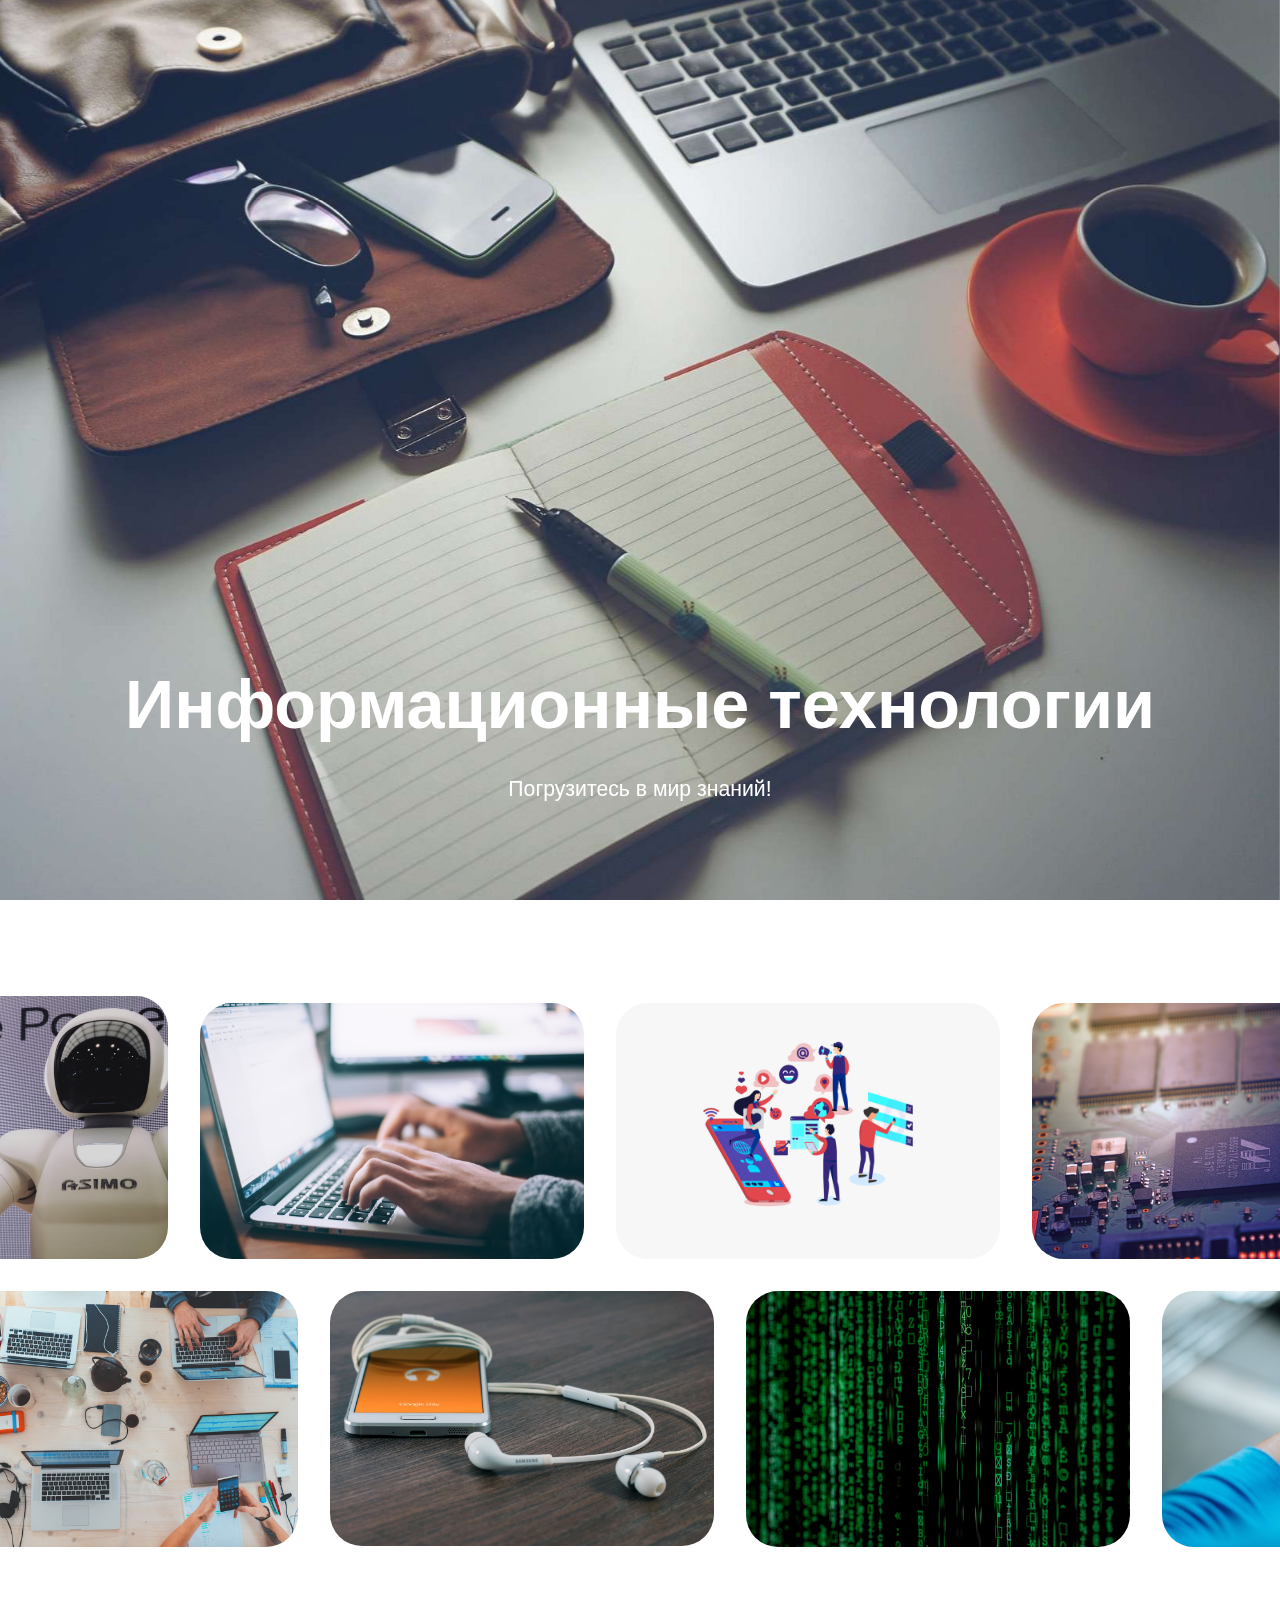
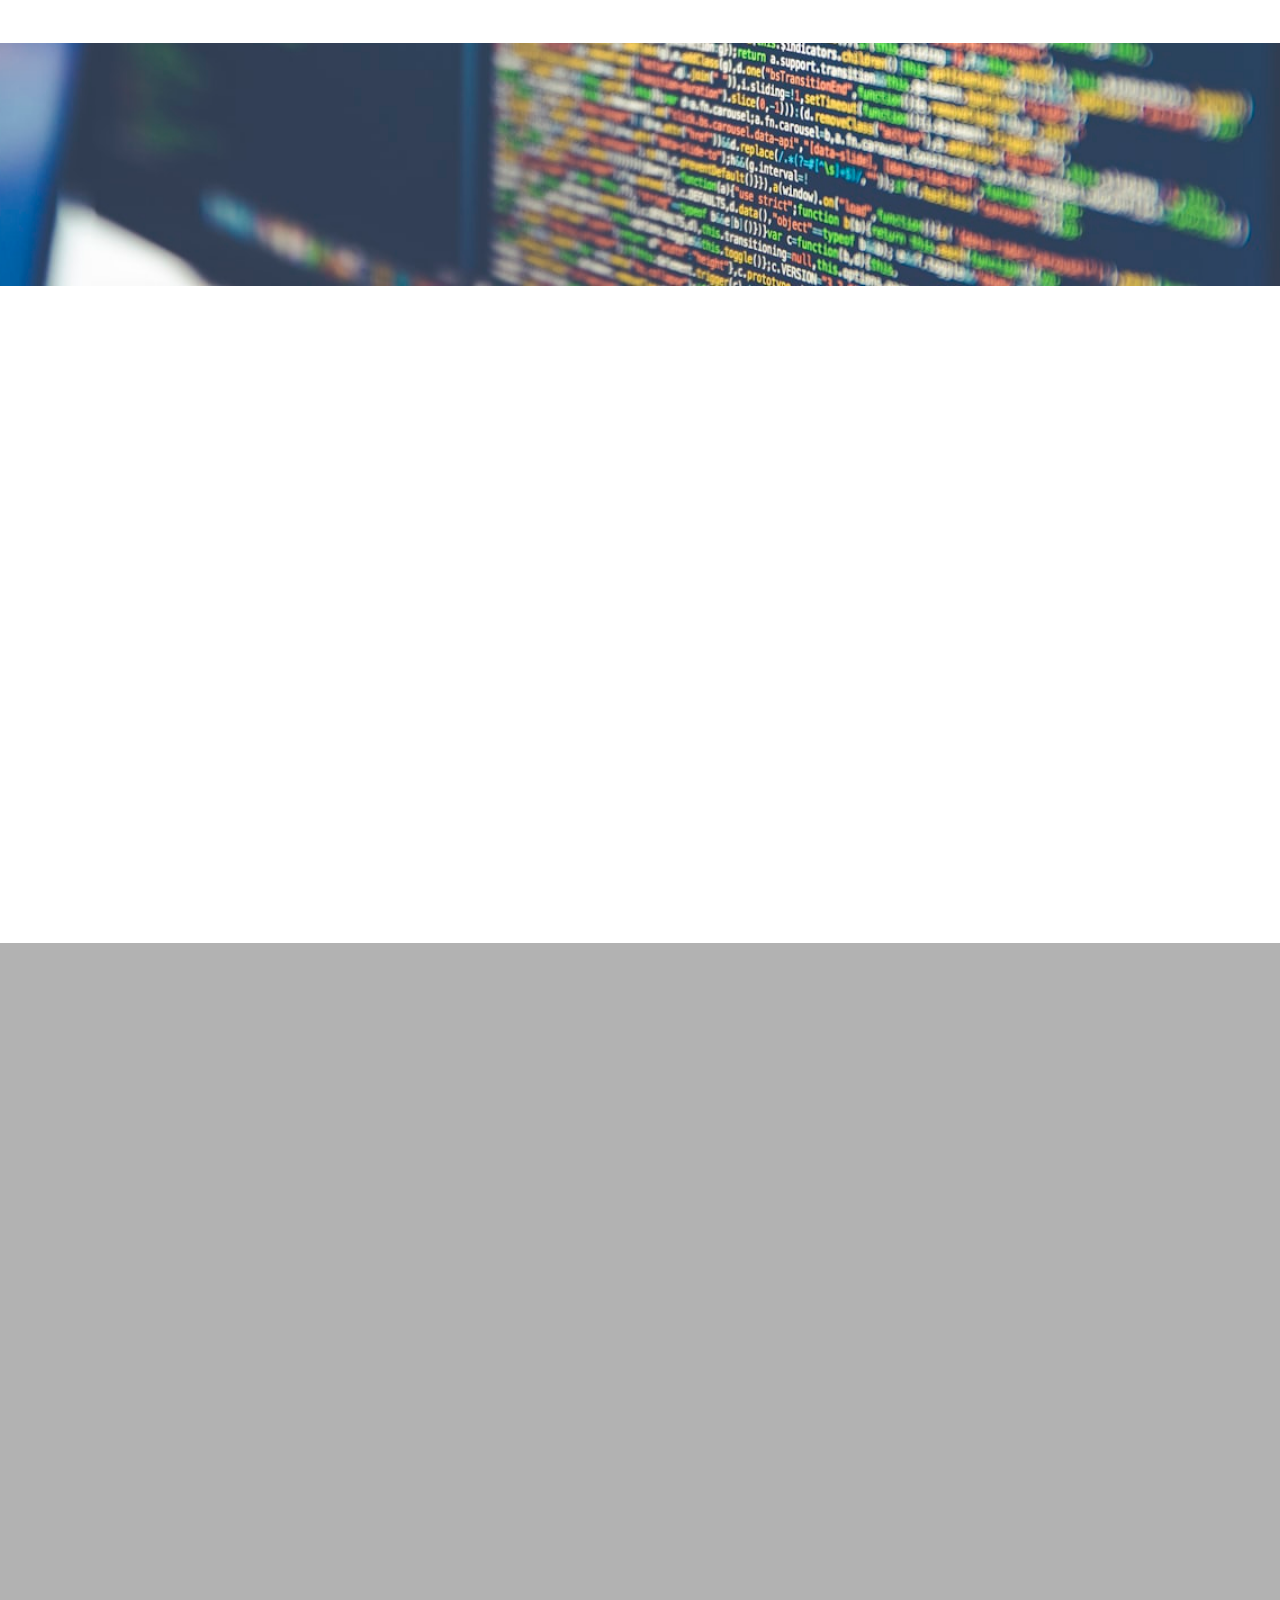
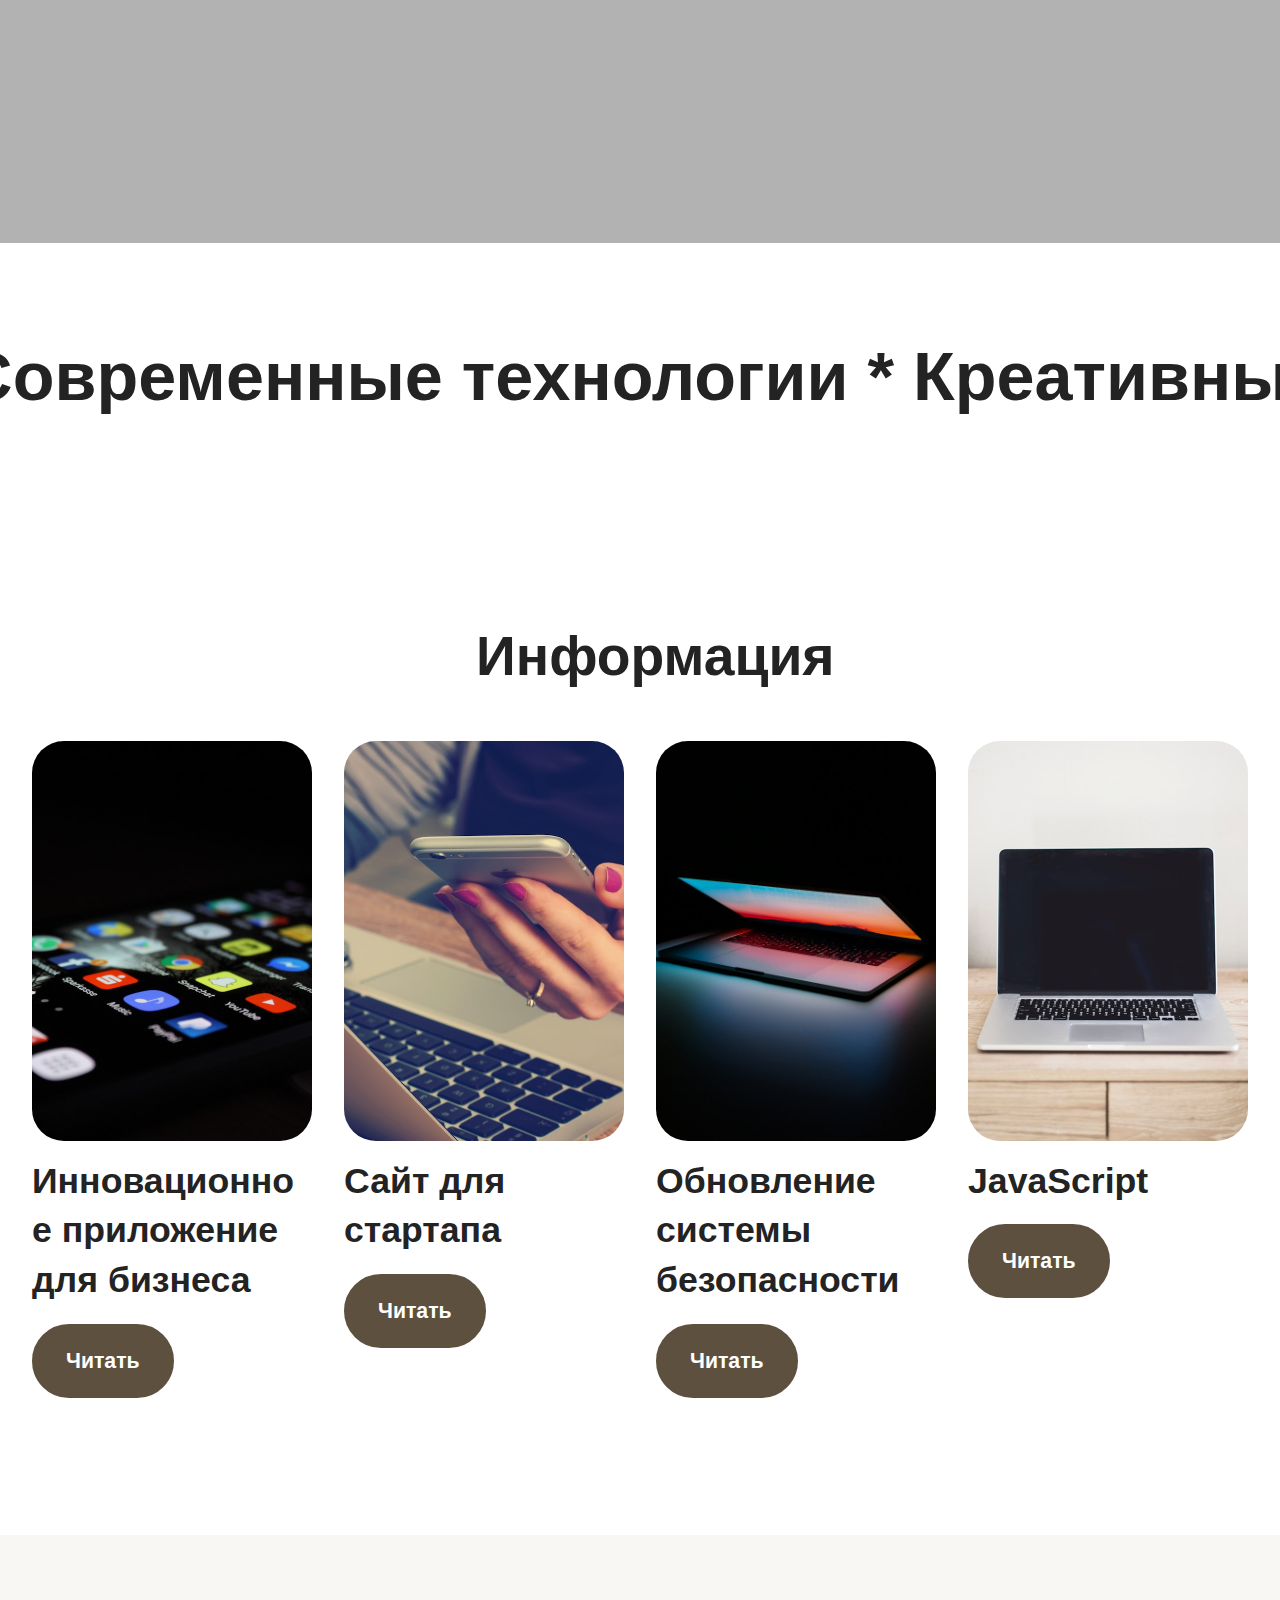
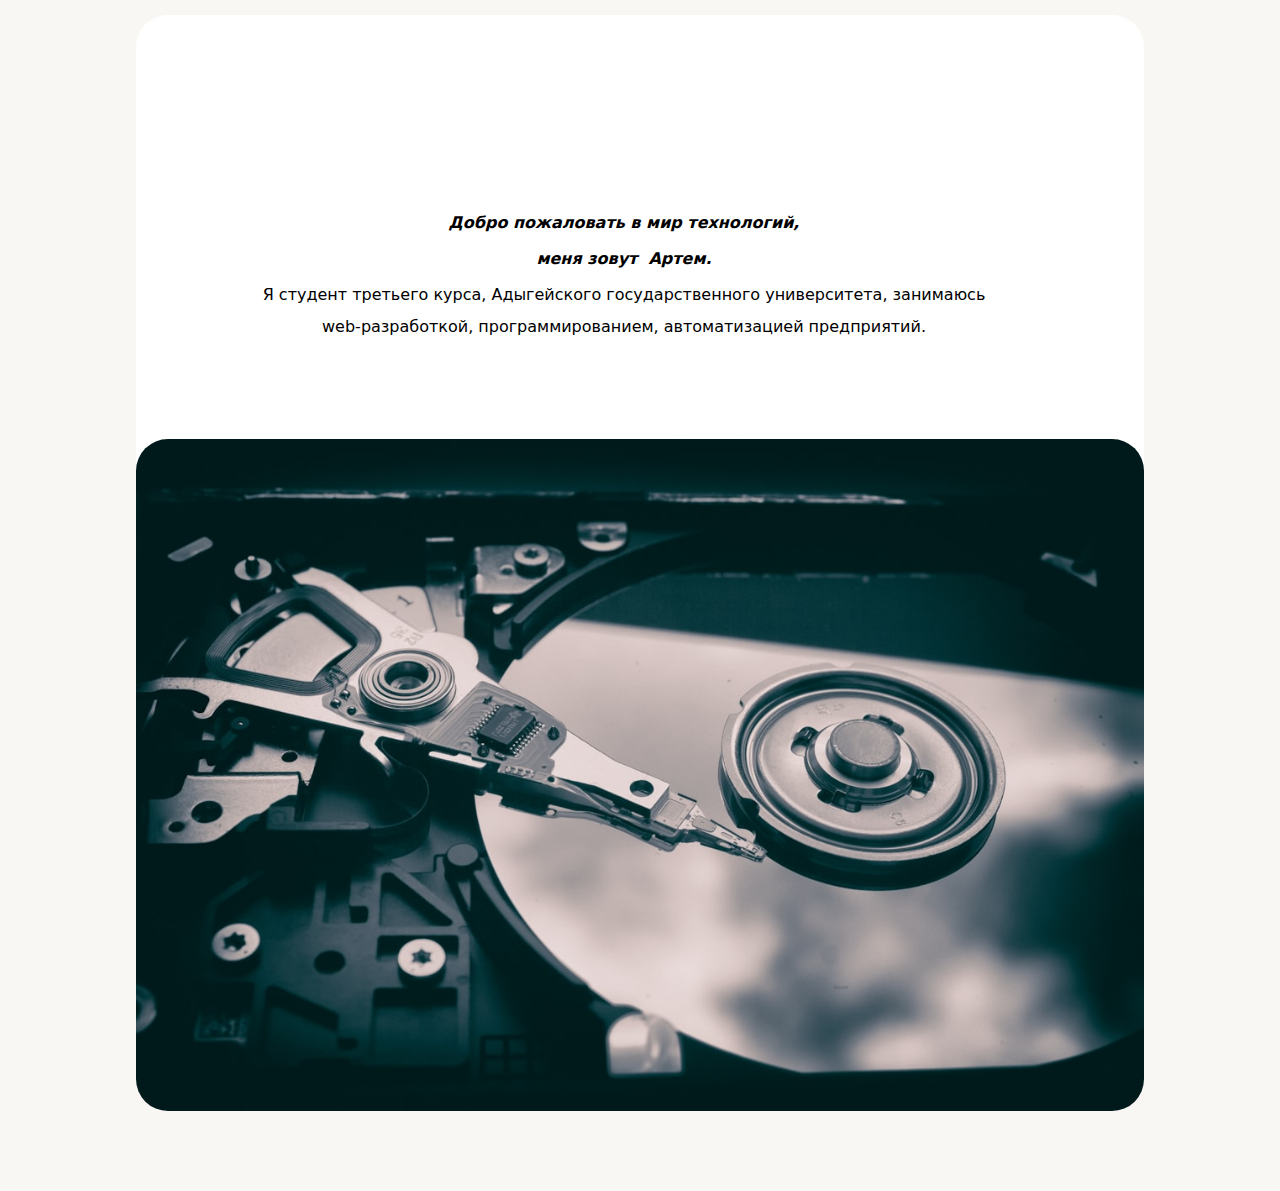
<file: index.htm>
﻿<!DOCTYPE html>
<html>
<head>

    <meta charset="UTF-8">
    <meta http-equiv="X-UA-Compatible" content="IE=edge">

    <meta name="viewport" content="width=device-width, initial-scale=1, minimum-scale=1">
    <link rel="shortcut icon" href="app/builder/images/logo5-1.png" type="image/x-icon">
    <meta name="description"
          content="This website showcases my portfolio as an IT specialist, highlighting my skills, projects, and expertise in various technologies.">
    <title>Информационные технологии</s</title>
    <link rel="stylesheet" href="assets/bootstrap/css/bootstrap.min-1.css?rnd=1733745956711">
    <link rel="stylesheet" href="assets/bootstrap/css/bootstrap-grid.min-1.css?rnd=1733745956711">
    <link rel="stylesheet" href="assets/bootstrap/css/bootstrap-reboot.min-1.css?rnd=1733745956711">
    <link rel="stylesheet" href="assets/parallax/jarallax-1.css?rnd=1733745956711">
    <link rel="stylesheet" href="assets/smart-cart/minicart-theme-1.css?rnd=1733745956711">
    <link rel="stylesheet" href="assets/theme/css/style-1.css?rnd=1733745956711">
    <noscript>
        <link rel="stylesheet" href="css2-1?family=Brygada+1918:wght@400;700&display=swap&display=swap">
    </noscript>
    <link rel="stylesheet" href="assets/css/mbr-additional-1.css?rnd=1733745956711" type="text/css">

</head>
<body>


<section data-bs-version="5.1" class="header16 cid-uwrlvS0mbt mbr-fullscreen mbr-parallax-background"
         id="hero-17-uwrlvS0mbt">


    <div class="container-fluid">
        <div class="row">
            <div class="content-wrap col-12 col-md-12">
                <h1 class="mbr-section-title mbr-fonts-style mbr-white mb-4 display-1">
                    <strong>Информационные технологии</strong>
                </h1>

                <p class="mbr-fonts-style mbr-text mbr-white mb-4 display-7">Погрузитесь в мир знаний!</p>
                <div class="mbr-section-btn">
                    <div contenteditable="true" style="position: absolute; left: -100000px; opacity: 0;"></div>
                    <div contenteditable="true" style="position: absolute; left: -100000px; opacity: 0;"></div>
                    <div contenteditable="true" style="position: absolute; left: -100000px; opacity: 0;"></div>
                    <div contenteditable="true" style="position: absolute; left: -100000px; opacity: 0;"></div>
                    <div contenteditable="true" style="position: absolute; left: -100000px; opacity: 0;"></div>
                    <div contenteditable="true" style="position: absolute; left: -100000px; opacity: 0;"></div>
                    </div>
            </div>
        </div>
    </div>
</section>

<section data-bs-version="5.1" class="gallery4 cid-uwrlvS0sS7" id="gallery-12-uwrlvS0sS7">


    <div class="container-fluid gallery-wrapper">
        <div class="row justify-content-center">
            <div class="col-12 content-head">

            </div>
        </div>
        <div class="grid-container">
            <div class="grid-container-1" style="transform: translate3d(-200px, 0px, 0px);">
                <div class="grid-item">
                    <img src="assets/images/photo-1535378917042-10a22c95931a-1.jpeg" alt="">
                </div>
                <div class="grid-item">
                    <img src="assets/images/photo-1486312338219-ce68d2c6f44d-1.jpeg" alt="">
                </div>
                <div class="grid-item">
                    <img src="assets/images/g8f1231740ce0e3635ee3d999bda2-h_m4gzjeex-1.png" alt="">
                </div>
                <div class="grid-item">
                    <img src="assets/images/photo-1505424297051-c3ad50b055ae-1.jpeg" alt="">
                </div>
            </div>
            <div class="grid-container-2" style="transform: translate3d(-70px, 0px, 0px);">
                <div class="grid-item">
                    <img src="assets/images/photo-1519389950473-47ba0277781c-1.jpeg" alt="">
                </div>
                <div class="grid-item">
                    <img src="assets/images/photo-1421757350652-9f65a35effc7-1.jpeg" alt="">
                </div>
                <div class="grid-item">
                    <img src="assets/images/photo-1526374965328-7f61d4dc18c5-1.jpeg" alt="">
                </div>
                <div class="grid-item">
                    <img src="assets/images/photo-1434494878577-86c23bcb06b9-1.jpeg" alt="">
                </div>
            </div>
        </div>
    </div>
</section>

<section data-bs-version="5.1" class="image02 cid-uwrlvS2OX7 mbr-fullscreen mbr-parallax-background"
         id="image-13-uwrlvS2OX7">


    <div class="container">
        <div class="row"></div>
    </div>
</section>

<section data-bs-version="5.1" class="header18 cid-uwrlvS2ksu mbr-fullscreen"
         data-bg-video="https://www.youtube.com/embed/9HaU8NjH7bI?autoplay=1&amp;loop=1&amp;playlist=9HaU8NjH7bI&amp;t=20&amp;mute=1&amp;playsinline=1&amp;controls=0&amp;showinfo=0&amp;autohide=1&amp;allowfullscreen=true&amp;mode=transparent"
         id="video-5-uwrlvS2ksu">


    <div class="mbr-overlay" style="opacity: 0.3; background-color: rgb(0, 0, 0);"></div>
    <div class="container-fluid">
        <div class="row">
        </div>
    </div>
</section>

<section data-bs-version="5.1" class="gallery10 cid-uwrlvS2gfh" id="features-61-uwrlvS2gfh">


    <div class="container-fluid">

        <div class="loop-container">
            <div class="item display-1"
                 data-linewords="Современные технологии * Креативный дизайн "
                 data-direction="-1" data-speed="0.05">☁️ Best offers ☁️ Free delivery ☁️ Perfect design ☁️ Comfort ☁️
                Support 24/7 ☁️ Vibes
            </div>

            <div class="item display-1"
                 data-linewords="Современные технологии * Креативный дизайн *"
                 data-direction="-1" data-speed="0.05">☁️ Best offers ☁️ Free delivery ☁️ Perfect design ☁️ Comfort ☁️
                Support 24/7 ☁️ Vibes
            </div>
        </div>

    </div>
</section>

<section data-bs-version="5.1" class="features03 cid-uwrlvS3qBU" id="news-1-uwrlvS3qBU">


    <div class="container-fluid">
        <div class="row justify-content-center mb-5">
            <div class="col-12 content-head">
                <div class="mbr-section-head">
                    <h4 class="mbr-section-title mbr-fonts-style align-center mb-0 display-2">&nbsp;
                        <strong>Информация</strong>
                    </h4>

                </div>
            </div>
        </div>
        <div class="row">
            <div class="item features-image col-12 col-md-6 col-lg-3 active">
                <div class="item-wrapper">
                    <div class="item-img mb-3">
                        <img src="assets/images/photo-1480694313141-fce5e697ee25-1.jpeg" alt="" title="">
                    </div>
                    <div class="item-content align-left">
                        <h5 class="item-title mbr-fonts-style mt-0 mb-2 display-5">
                            <strong>Инновационное приложение для бизнеса</strong>
                        </h5>
                        <div class="mbr-section-btn item-footer">
                            <a href="Innovative application for business.html"
                               class="btn item-btn btn-primary display-7">Читать</a>
                        </div>
                    </div>
                </div>
            </div>
            <div class="item features-image col-12 col-md-6 col-lg-3">
                <div class="item-wrapper">
                    <div class="item-img mb-3">
                        <img src="assets/images/photo-1423666639041-f56000c27a9a-1.jpeg" alt="" title=""
                             data-slide-to="1" data-bs-slide-to="1">
                    </div>
                    <div class="item-content align-left">
                        <h5 class="item-title mbr-fonts-style mb-2 mt-0 display-5">
                            <strong>Сайт для стартапа</strong>
                        </h5>
                        <div class="mbr-section-btn item-footer">
                            <div contenteditable="true" style="position: absolute; left: -100000px; opacity: 0;"></div>
                            <a href="Startap.html" class="btn item-btn btn-primary display-7">Читать</a></div>
                    </div>
                </div>
            </div>
            <div class="item features-image col-12 col-md-6 col-lg-3">
                <div class="item-wrapper">
                    <div class="item-img mb-3">
                        <img src="assets/images/photo-1531297484001-80022131f5a1-1.jpeg" alt="" title=""
                             data-slide-to="2" data-bs-slide-to="2">
                    </div>
                    <div class="item-content align-left">
                        <h5 class="item-title mbr-fonts-style mb-2 mt-0 display-5">
                            <strong>Обновление системы безопасности</strong>
                        </h5>
                        <div class="mbr-section-btn item-footer">
                            <a href="Security update.html" class="btn item-btn btn-primary display-7">Читать</a>
                        </div>
                    </div>
                </div>
            </div>
            <div class="item features-image col-12 col-md-6 col-lg-3">
                <div class="item-wrapper">
                    <div class="item-img mb-3">
                        <img src="assets/images/photo-1496181133206-80ce9b88a853-1.jpeg" alt="" title=""
                             data-slide-to="2" data-bs-slide-to="2">
                    </div>
                    <div class="item-content align-left">
                        <h5 class="item-title mbr-fonts-style mb-2 mt-0 display-5">
                            <strong>JavaScript</strong>
                        </h5>
                        <div class="mbr-section-btn item-footer">
                            <a href="Javascript.html" class="btn item-btn btn-primary display-7">Читать</a>
                        </div>
                    </div>
                </div>
            </div>
        </div>
    </div>
</section>

<section data-bs-version="5.1" class="article9 cid-uwrlvS3iEQ" id="about-us-9-uwrlvS3iEQ">


    <div class="container">
        <div class="row justify-content-center">
            <div class="card col-md-12 col-lg-10">
                <div class="card-wrapper">
                    <div class="card-content-text">
                        <h3 class="card-title mbr-fonts-style mbr-white mt-3 mb-4 display-2">&nbsp; <br>
                        </h3>
                        <div class="row card-box align-left">
                            <div class="item features-without-image col-12">
                                <div class="item-wrapper">

                                    <p class="mbr-text mbr-fonts-style display-7"></p>
                                    <p><em><strong>Добро пожаловать в мир технологий,</strong></em></p><em><strong>меня
                                    зовут&nbsp; Артем.</strong></em>
                                    <p><em><strong><br></strong></em>Я студент третьего курса, Адыгейского
                                        государственного университета, занимаюсь</p>
                                    <p>web-разработкой, программированием, автоматизацией предприятий.</p>
                                    <div class="item features-without-image col-12"><br></div>
                                    <p><br></p>
                                    <p></p>
                                </div>
                            </div>


                        </div>
                    </div>
                    <div class="image-wrapper d-flex justify-content-center mt-3">
                        <img src="assets/images/photo-1484662020986-75935d2ebc66-1.jpeg" alt="">
                    </div>
                </div>
            </div>
        </div>
    </div>
</section>




<script src="assets/web/assets/jquery/jquery.min-1.js?rnd=1733745956712"></script>
<script src="assets/bootstrap/js/bootstrap.bundle.min-1.js?rnd=1733745956712"></script>
<script src="assets/parallax/jarallax-1.js?rnd=1733745956712"></script>
<script src="assets/smoothscroll/smooth-scroll-1.js?rnd=1733745956712"></script>
<script src="assets/ytplayer/index-1.js?rnd=1733745956712"></script>
<script src="assets/smart-cart/minicart-1.js?rnd=1733745956712"></script>
<script src="assets/smart-cart/minicart-customizer-1.js?rnd=1733745956712"></script>
<script src="assets/scrollgallery/scroll-gallery-1.js?rnd=1733745956712"></script>
<script src="assets/vimeoplayer/player-1.js?rnd=1733745956712"></script>
<script src="assets/theme/js/script-1.js?rnd=1733745956712"></script>


</body>
</html>
</file>
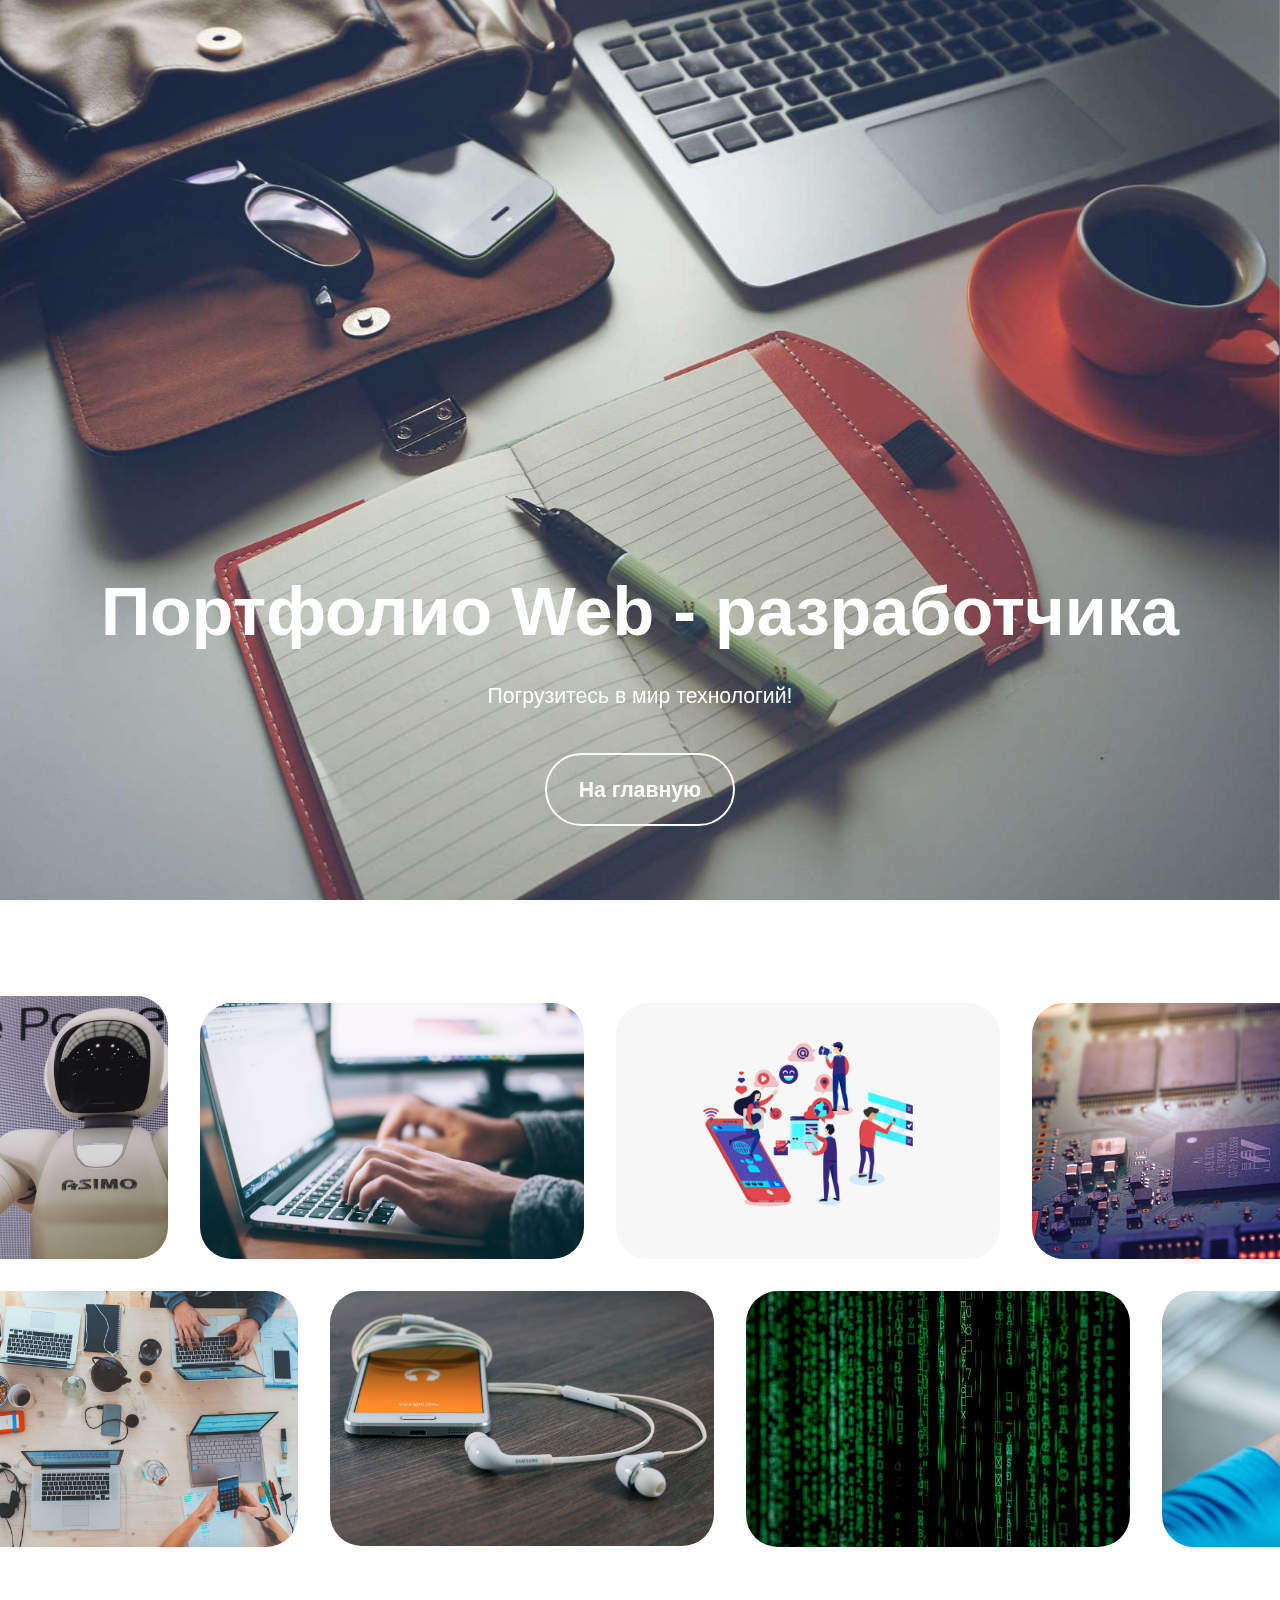
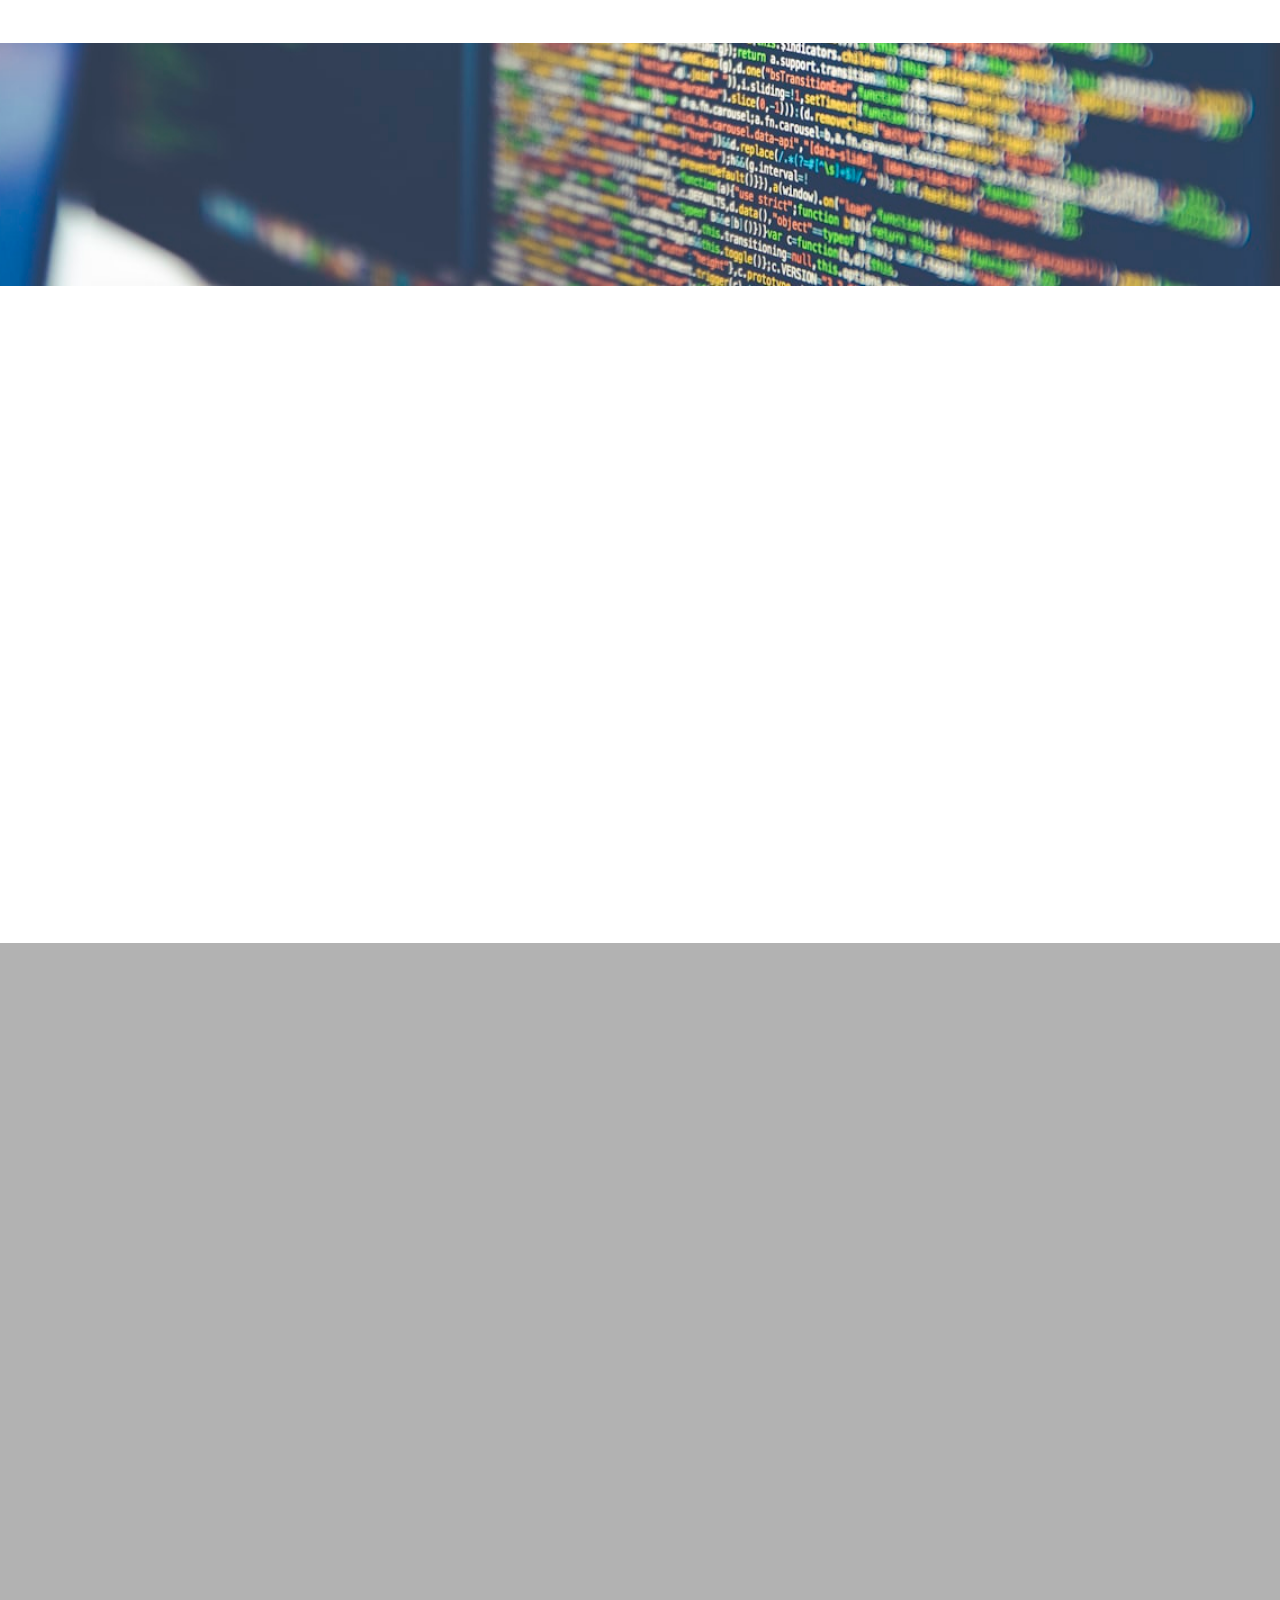
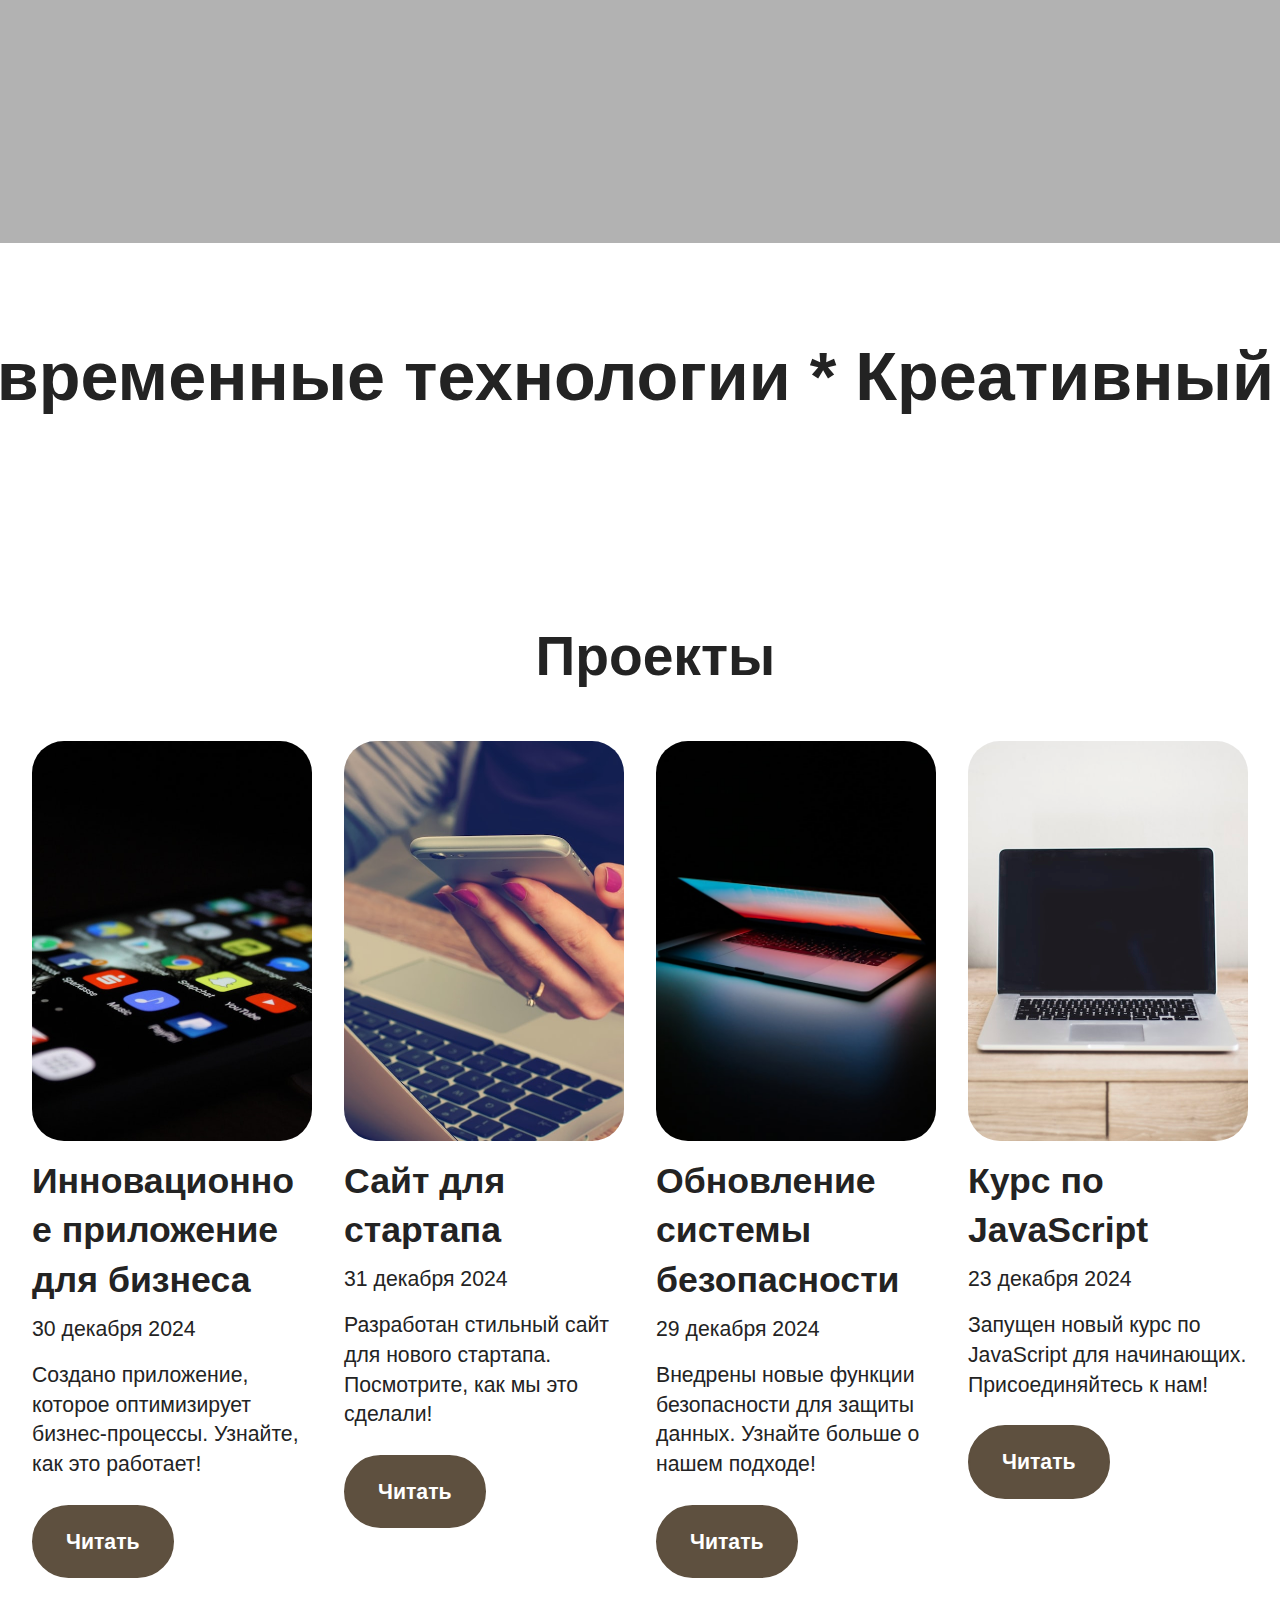
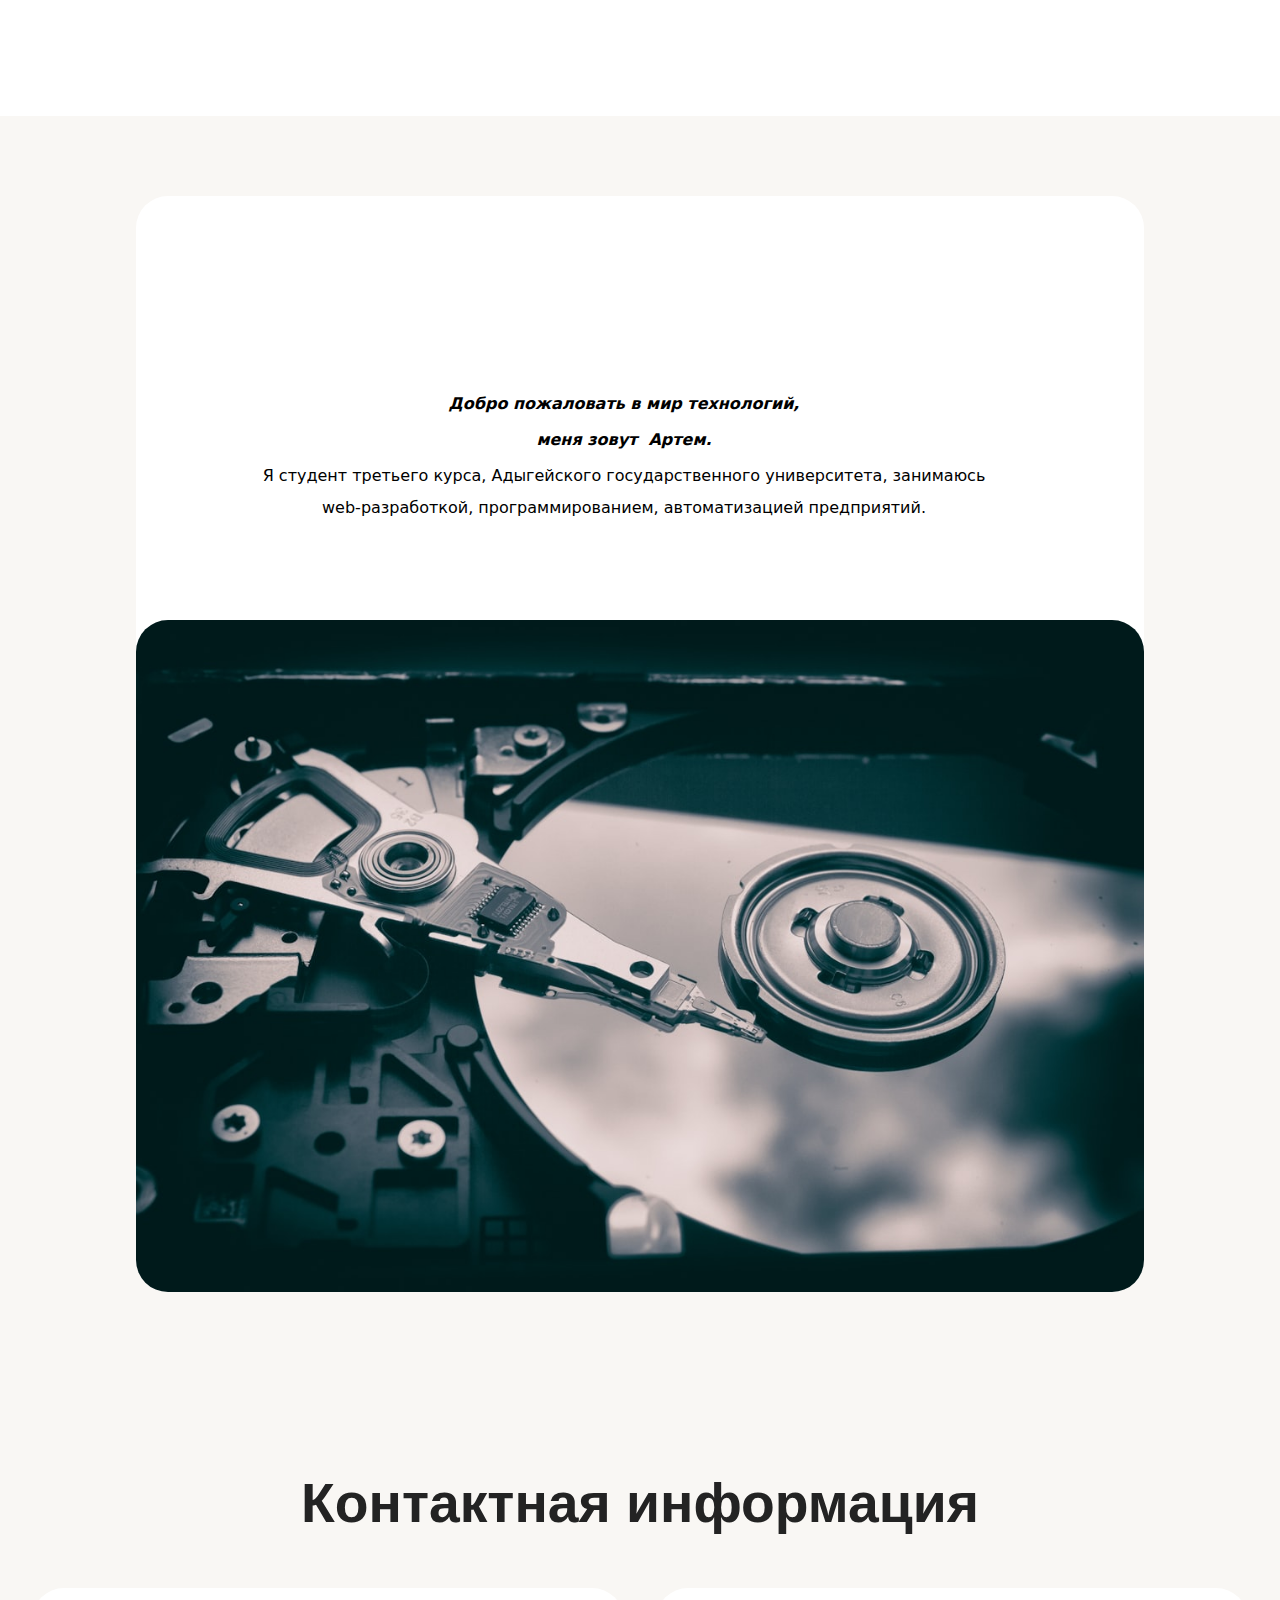
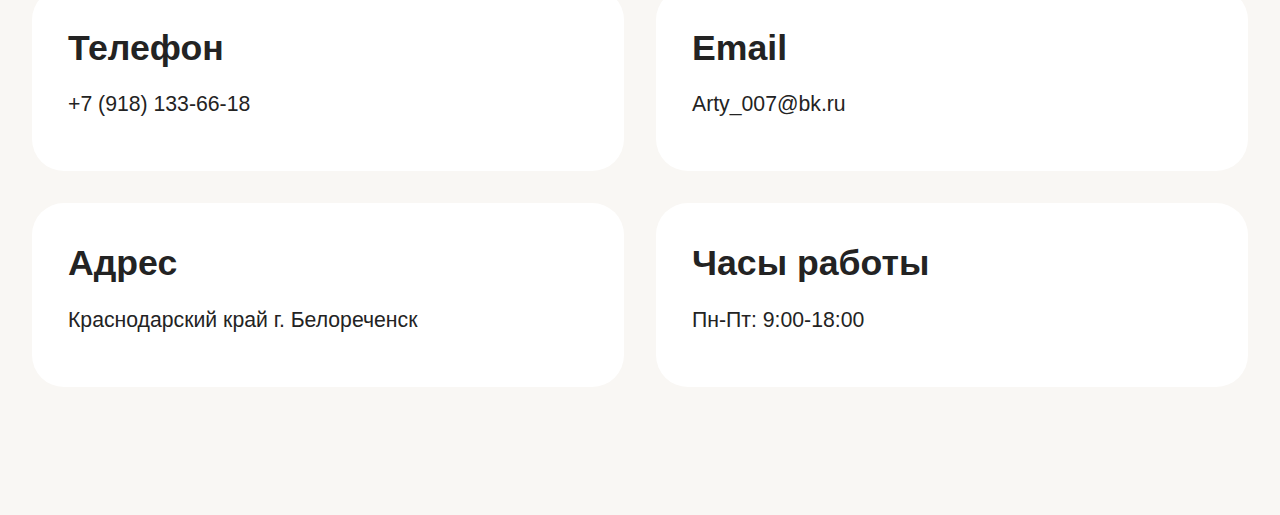
<file: index-1.htm>
﻿    <!DOCTYPE html>
    <html>
        <head>

          <meta charset="UTF-8">
          <meta http-equiv="X-UA-Compatible" content="IE=edge">

          <meta name="viewport" content="width=device-width, initial-scale=1, minimum-scale=1">
          <link rel="shortcut icon" href="app/builder/images/logo5-1.png" type="image/x-icon">
          <meta name="description" content="This website showcases my portfolio as an IT specialist, highlighting my skills, projects, and expertise in various technologies.">
          <title>Портфолио WEB-РАЗРАБОТЧИКА</title>
          <link rel="stylesheet" href="assets/bootstrap/css/bootstrap.min-1.css?rnd=1733745956711">
          <link rel="stylesheet" href="assets/bootstrap/css/bootstrap-grid.min-1.css?rnd=1733745956711">
          <link rel="stylesheet" href="assets/bootstrap/css/bootstrap-reboot.min-1.css?rnd=1733745956711">
          <link rel="stylesheet" href="assets/parallax/jarallax-1.css?rnd=1733745956711">
          <link rel="stylesheet" href="assets/smart-cart/minicart-theme-1.css?rnd=1733745956711">
          <link rel="stylesheet" href="assets/theme/css/style-1.css?rnd=1733745956711">
          <noscript><link rel="stylesheet" href="css2-1?family=Brygada+1918:wght@400;700&display=swap&display=swap"></noscript>
          <link rel="stylesheet" href="assets/css/mbr-additional-1.css?rnd=1733745956711" type="text/css">

        </head>
    <body>


      <section data-bs-version="5.1" class="header16 cid-uwrlvS0mbt mbr-fullscreen mbr-parallax-background" id="hero-17-uwrlvS0mbt">


      <div class="container-fluid">
        <div class="row">
          <div class="content-wrap col-12 col-md-12">
            <h1 class="mbr-section-title mbr-fonts-style mbr-white mb-4 display-1">
              <strong>Портфолио Web - разработчика</strong>
            </h1>

            <p class="mbr-fonts-style mbr-text mbr-white mb-4 display-7">Погрузитесь в мир технологий!</p>
            <div class="mbr-section-btn"><div contenteditable="true" style="position: absolute; left: -100000px; opacity: 0;"></div><div contenteditable="true" style="position: absolute; left: -100000px; opacity: 0;"></div><div contenteditable="true" style="position: absolute; left: -100000px; opacity: 0;"></div><div contenteditable="true" style="position: absolute; left: -100000px; opacity: 0;"></div><div contenteditable="true" style="position: absolute; left: -100000px; opacity: 0;"></div><div contenteditable="true" style="position: absolute; left: -100000px; opacity: 0;"></div><a class="btn btn-white-outline display-7" href="#">На главную</a></div>
          </div>
        </div>
      </div>
    </section>

    <section data-bs-version="5.1" class="gallery4 cid-uwrlvS0sS7" id="gallery-12-uwrlvS0sS7">


      <div class="container-fluid gallery-wrapper">
        <div class="row justify-content-center">
          <div class="col-12 content-head">

          </div>
        </div>
        <div class="grid-container">
          <div class="grid-container-1" style="transform: translate3d(-200px, 0px, 0px);">
            <div class="grid-item">
              <img src="assets/images/photo-1535378917042-10a22c95931a-1.jpeg" alt="">
            </div>
            <div class="grid-item">
              <img src="assets/images/photo-1486312338219-ce68d2c6f44d-1.jpeg" alt="">
            </div>
            <div class="grid-item">
              <img src="assets/images/g8f1231740ce0e3635ee3d999bda2-h_m4gzjeex-1.png" alt="">
            </div>
            <div class="grid-item">
              <img src="assets/images/photo-1505424297051-c3ad50b055ae-1.jpeg" alt="">
            </div>
          </div>
          <div class="grid-container-2" style="transform: translate3d(-70px, 0px, 0px);">
            <div class="grid-item">
              <img src="assets/images/photo-1519389950473-47ba0277781c-1.jpeg" alt="">
            </div>
            <div class="grid-item">
              <img src="assets/images/photo-1421757350652-9f65a35effc7-1.jpeg" alt="">
            </div>
            <div class="grid-item">
              <img src="assets/images/photo-1526374965328-7f61d4dc18c5-1.jpeg" alt="">
            </div>
            <div class="grid-item">
              <img src="assets/images/photo-1434494878577-86c23bcb06b9-1.jpeg" alt="">
            </div>
          </div>
        </div>
      </div>
    </section>

    <section data-bs-version="5.1" class="image02 cid-uwrlvS2OX7 mbr-fullscreen mbr-parallax-background" id="image-13-uwrlvS2OX7">


        <div class="container">
            <div class="row"></div>
        </div>
    </section>

    <section data-bs-version="5.1" class="header18 cid-uwrlvS2ksu mbr-fullscreen" data-bg-video="https://www.youtube.com/embed/9HaU8NjH7bI?autoplay=1&amp;loop=1&amp;playlist=9HaU8NjH7bI&amp;t=20&amp;mute=1&amp;playsinline=1&amp;controls=0&amp;showinfo=0&amp;autohide=1&amp;allowfullscreen=true&amp;mode=transparent" id="video-5-uwrlvS2ksu">


      <div class="mbr-overlay" style="opacity: 0.3; background-color: rgb(0, 0, 0);"></div>
      <div class="container-fluid">
        <div class="row">
        </div>
      </div>
    </section>

    <section data-bs-version="5.1" class="gallery10 cid-uwrlvS2gfh" id="features-61-uwrlvS2gfh">



      <div class="container-fluid">

          <div class="loop-container">
            <div class="item display-1" data-linewords="Современные технологии * Креативный дизайн * Интуитивная навигация * Адаптивный интерфейс * Быстрая загрузка * Поддержка 24/7 *" data-direction="-1" data-speed="0.05">☁️ Best offers ☁️ Free delivery ☁️ Perfect design ☁️ Comfort ☁️ Support 24/7 ☁️ Vibes</div>

            <div class="item display-1" data-linewords="Современные технологии * Креативный дизайн * Интуитивная навигация * Адаптивный интерфейс * Быстрая загрузка * Поддержка 24/7 *" data-direction="-1" data-speed="0.05">☁️ Best offers ☁️ Free delivery ☁️ Perfect design ☁️ Comfort ☁️ Support 24/7 ☁️ Vibes</div>
          </div>

      </div>
    </section>

    <section data-bs-version="5.1" class="features03 cid-uwrlvS3qBU" id="news-1-uwrlvS3qBU">


      <div class="container-fluid">
        <div class="row justify-content-center mb-5">
          <div class="col-12 content-head">
            <div class="mbr-section-head">
              <h4 class="mbr-section-title mbr-fonts-style align-center mb-0 display-2">&nbsp; <strong>Проекты</strong>
              </h4>

            </div>
          </div>
        </div>
        <div class="row">
          <div class="item features-image col-12 col-md-6 col-lg-3 active">
            <div class="item-wrapper">
              <div class="item-img mb-3">
                <img src="assets/images/photo-1480694313141-fce5e697ee25-1.jpeg" alt="" title="">
              </div>
              <div class="item-content align-left">
                <h5 class="item-title mbr-fonts-style mt-0 mb-2 display-5">
                  <strong>Инновационное приложение для бизнеса</strong>
                </h5>
                <p class="mbr-text mbr-fonts-style mb-3 display-7">30 декабря 2024</p>
                <p class="mbr-text mbr-fonts-style mb-3 display-7">Создано приложение, которое оптимизирует бизнес-процессы. Узнайте, как это работает!</p>
                <div class="mbr-section-btn item-footer">
                  <a href="" class="btn item-btn btn-primary display-7">Читать</a>
                </div>
              </div>
            </div>
          </div>
          <div class="item features-image col-12 col-md-6 col-lg-3">
            <div class="item-wrapper">
              <div class="item-img mb-3">
                <img src="assets/images/photo-1423666639041-f56000c27a9a-1.jpeg" alt="" title="" data-slide-to="1" data-bs-slide-to="1">
              </div>
              <div class="item-content align-left">
                <h5 class="item-title mbr-fonts-style mb-2 mt-0 display-5">
                  <strong>Сайт для стартапа</strong>
                </h5>
                <p class="mbr-text mbr-fonts-style mb-3 display-7">31 декабря 2024</p>
                <p class="mbr-text mbr-fonts-style mb-3 display-7">Разработан стильный сайт для нового стартапа. Посмотрите, как мы это сделали!</p>
                <div class="mbr-section-btn item-footer"><div contenteditable="true" style="position: absolute; left: -100000px; opacity: 0;"></div><a href="" class="btn item-btn btn-primary display-7">Читать</a></div>
              </div>
            </div>
          </div>
          <div class="item features-image col-12 col-md-6 col-lg-3">
            <div class="item-wrapper">
              <div class="item-img mb-3">
                <img src="assets/images/photo-1531297484001-80022131f5a1-1.jpeg" alt="" title="" data-slide-to="2" data-bs-slide-to="2">
              </div>
              <div class="item-content align-left">
                <h5 class="item-title mbr-fonts-style mb-2 mt-0 display-5">
                  <strong>Обновление системы безопасности</strong>
                </h5>
                <p class="mbr-text mbr-fonts-style mb-3 display-7">29 декабря 2024</p>
                <p class="mbr-text mbr-fonts-style mb-3 display-7">Внедрены новые функции безопасности для защиты данных. Узнайте больше о нашем подходе!</p>
                <div class="mbr-section-btn item-footer">
                  <a href="" class="btn item-btn btn-primary display-7">Читать</a>
                </div>
              </div>
            </div>
          </div>
          <div class="item features-image col-12 col-md-6 col-lg-3">
            <div class="item-wrapper">
              <div class="item-img mb-3">
                <img src="assets/images/photo-1496181133206-80ce9b88a853-1.jpeg" alt="" title="" data-slide-to="2" data-bs-slide-to="2">
              </div>
              <div class="item-content align-left">
                <h5 class="item-title mbr-fonts-style mb-2 mt-0 display-5">
                  <strong>Курс по JavaScript</strong>
                </h5>
                <p class="mbr-text mbr-fonts-style mb-3 display-7">23 декабря 2024</p>
                <p class="mbr-text mbr-fonts-style mb-3 display-7">Запущен новый курс по JavaScript для начинающих. Присоединяйтесь к нам!</p>
                <div class="mbr-section-btn item-footer">
                  <a href="" class="btn item-btn btn-primary display-7">Читать</a>
                </div>
              </div>
            </div>
          </div>
        </div>
      </div>
    </section>

    <section data-bs-version="5.1" class="article9 cid-uwrlvS3iEQ" id="about-us-9-uwrlvS3iEQ">




      <div class="container">
        <div class="row justify-content-center">
          <div class="card col-md-12 col-lg-10">
            <div class="card-wrapper">
              <div class="card-content-text">
                <h3 class="card-title mbr-fonts-style mbr-white mt-3 mb-4 display-2">&nbsp; <br>
              </h3>
              <div class="row card-box align-left">
                <div class="item features-without-image col-12">
                  <div class="item-wrapper">

                    <p class="mbr-text mbr-fonts-style display-7"></p><p><em><strong>Добро пожаловать в мир технологий,</strong></em></p><em><strong>меня зовут&nbsp; Артем.</strong></em><p><em><strong><br></strong></em>Я студент третьего курса, Адыгейского государственного университета, занимаюсь</p><p>web-разработкой, программированием, автоматизацией предприятий.</p><div class="item features-without-image col-12"><br></div><p><br></p><p></p>
                  </div>
                </div>


              </div>
              </div>
              <div class="image-wrapper d-flex justify-content-center mt-3">
                <img src="assets/images/photo-1484662020986-75935d2ebc66-1.jpeg" alt="">
              </div>
            </div>
          </div>
        </div>
      </div>
    </section>

    <section data-bs-version="5.1" class="contacts01 cid-uwrlvS5Rp7" id="contacts-1-uwrlvS5Rp7">




        <div class="container">
            <div class="row justify-content-center">
                <div class="col-12 content-head">
                    <div class="mbr-section-head mb-5">
                        <h3 class="mbr-section-title mbr-fonts-style align-center mb-0 display-2">
                            <strong>Контактная информация</strong>
                        </h3>

                    </div>
                </div>
            </div>
            <div class="row">
                <div class="item features-without-image col-12 col-md-6 active">
                    <div class="item-wrapper">
                        <div class="text-wrapper">
                            <h6 class="card-title mbr-fonts-style mb-3 display-5">
                                <strong>Телефон</strong>
                            </h6>
                            <p class="mbr-text mbr-fonts-style display-7">
                                <a href="tel:+7 (918) 133-66-18" class="text-black">+7 (918) 133-66-18</a>
                            </p>
                        </div>
                    </div>
                </div>
                <div class="item features-without-image col-12 col-md-6">
                    <div class="item-wrapper">
                        <div class="text-wrapper">
                            <h6 class="card-title mbr-fonts-style mb-3 display-5">
                                <strong>Email</strong>
                            </h6>
                            <p class="mbr-text mbr-fonts-style display-7">Arty_007<a href="mailto:info@portfolio.ru" class="text-black">@bk.ru</a>
                            </p>
                        </div>
                    </div>
                </div>
                <div class="item features-without-image col-12 col-md-6">
                    <div class="item-wrapper">
                        <div class="text-wrapper">
                            <h6 class="card-title mbr-fonts-style mb-3 display-5">
                                <strong>Адрес</strong>
                            </h6>
                            <p class="mbr-text mbr-fonts-style display-7">Краснодарский край г. Белореченск<br></p>
                        </div>
                    </div>
                </div>
                <div class="item features-without-image col-12 col-md-6">
                    <div class="item-wrapper">
                        <div class="text-wrapper">
                            <h6 class="card-title mbr-fonts-style mb-3 display-5">
                                <strong>Часы работы</strong>
                            </h6>
                            <p class="mbr-text mbr-fonts-style display-7">Пн-Пт: 9:00-18:00</p>
                        </div>
                    </div>
                </div>
            </div>
        </div>
    </section>


      <script src="assets/web/assets/jquery/jquery.min-1.js?rnd=1733745956712"></script>
      <script src="assets/bootstrap/js/bootstrap.bundle.min-1.js?rnd=1733745956712"></script>
      <script src="assets/parallax/jarallax-1.js?rnd=1733745956712"></script>
      <script src="assets/smoothscroll/smooth-scroll-1.js?rnd=1733745956712"></script>
      <script src="assets/ytplayer/index-1.js?rnd=1733745956712"></script>
      <script src="assets/smart-cart/minicart-1.js?rnd=1733745956712"></script>
      <script src="assets/smart-cart/minicart-customizer-1.js?rnd=1733745956712"></script>
      <script src="assets/scrollgallery/scroll-gallery-1.js?rnd=1733745956712"></script>
      <script src="assets/vimeoplayer/player-1.js?rnd=1733745956712"></script>
      <script src="assets/theme/js/script-1.js?rnd=1733745956712"></script>
      



    </body>
    </html>
</file>
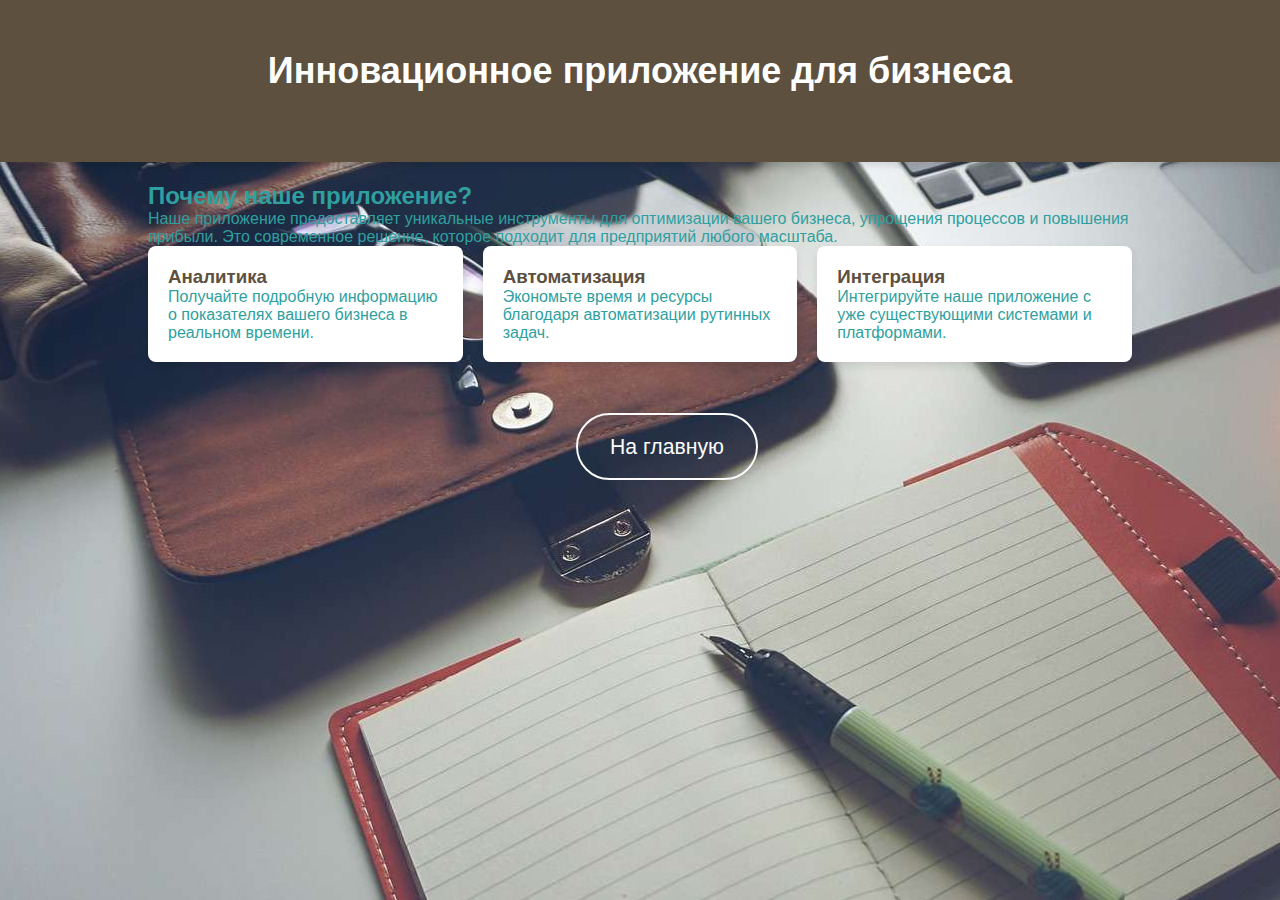
<file: Innovative application for business.html>
<!DOCTYPE html>
<html lang="ru">
<head>
    <link rel="stylesheet" href="assets/css/styles_Security update.css">
    <link rel="stylesheet" href="assets/css/mbr-additional-1.css">
    <meta charset="UTF-8">
    <meta name="viewport" content="width=device-width, initial-scale=1.0">
    <title>Инновационное приложение для бизнеса</title>

    <style>
        body {
            font-family: Arial, sans-serif;
            margin: 0;
            padding: 0;
            background: linear-gradient(120deg, #f0f8ff, #e6e6fa);
            color: #2f9f9f;

            background-image: url("assets/images/g6e637ab631242c9bdd6689061833-h_m4grh86y-1.jpg");/*апвапвап*/
}

        header {
            background: #5e503f;
            color: white;
            padding: 20px;
            text-align: center;
            position: sticky;
            top: 0;
            z-index: 1000;
            box-shadow: 0 4px 6px rgba(0, 0, 0, 0.1);
        }
        header h1 {
            margin: 0;
            font-size: 2.5em;
        }
        .container {
            padding: 20px;
            max-width: 1200px;
            margin: 0 auto;
        }
        .features {
            display: grid;
            grid-template-columns: repeat(auto-fit, minmax(300px, 1fr));
            gap: 20px;
            margin-bottom: 50px;
        }
        .feature-card {
            background: white;
            padding: 20px;
            border-radius: 8px;
            box-shadow: 0 4px 8px rgba(0, 0, 0, 0.1);
            transition: transform 0.3s, box-shadow 0.3s;
        }
        .feature-card:hover {
            transform: translateY(-10px);
            box-shadow: 0 8px 16px rgba(0, 0, 0, 0.2);
        }
        .feature-card h3 {
            margin-top: 0;
            color: #5e503f;
        }


    </style>
</head>
<body>
    <header>
        <section class="security-update">
        <div class="container">
            <h1 class="title">Инновационное приложение для бизнеса</h1></div>


    </header>

    <div class="container">
        <section>
            <h2>Почему наше приложение?</h2>
            <p>Наше приложение предоставляет уникальные инструменты для оптимизации вашего бизнеса, упрощения процессов и повышения прибыли. Это современное решение, которое подходит для предприятий любого масштаба.</p>
        </section>

        <section class="features">
            <div class="feature-card">
                <h3>Аналитика</h3>
                <p>Получайте подробную информацию о показателях вашего бизнеса в реальном времени.</p>
            </div>
            <div class="feature-card">
                <h3>Автоматизация</h3>
                <p>Экономьте время и ресурсы благодаря автоматизации рутинных задач.</p>
            </div>
            <div class="feature-card">
                <h3>Интеграция</h3>
                <p>Интегрируйте наше приложение с уже существующими системами и платформами.</p>
            </div>

        </section>
    </div>

<div class="mbr-section-btn">
    <div contenteditable="true" style="position: absolute; left: -100000px; opacity: 0;"></div>
    <div contenteditable="true" style="position: absolute; left: -100000px; opacity: 0;"></div>
    <div contenteditable="true" style="position: absolute; left: -100000px; opacity: 0;"></div>
    <div contenteditable="true" style="position: absolute; left: -100000px; opacity: 0;"></div>
    <div contenteditable="true" style="position: absolute; left: -100000px; opacity: 0;"></div>
    <div contenteditable="true" style="position: absolute; left: -100000px; opacity: 0;"></div>
    <a class="btn btn-white-outline display-7 new_btn" href="index.htm">На главную</a></div>


</body>
</html>
</file>
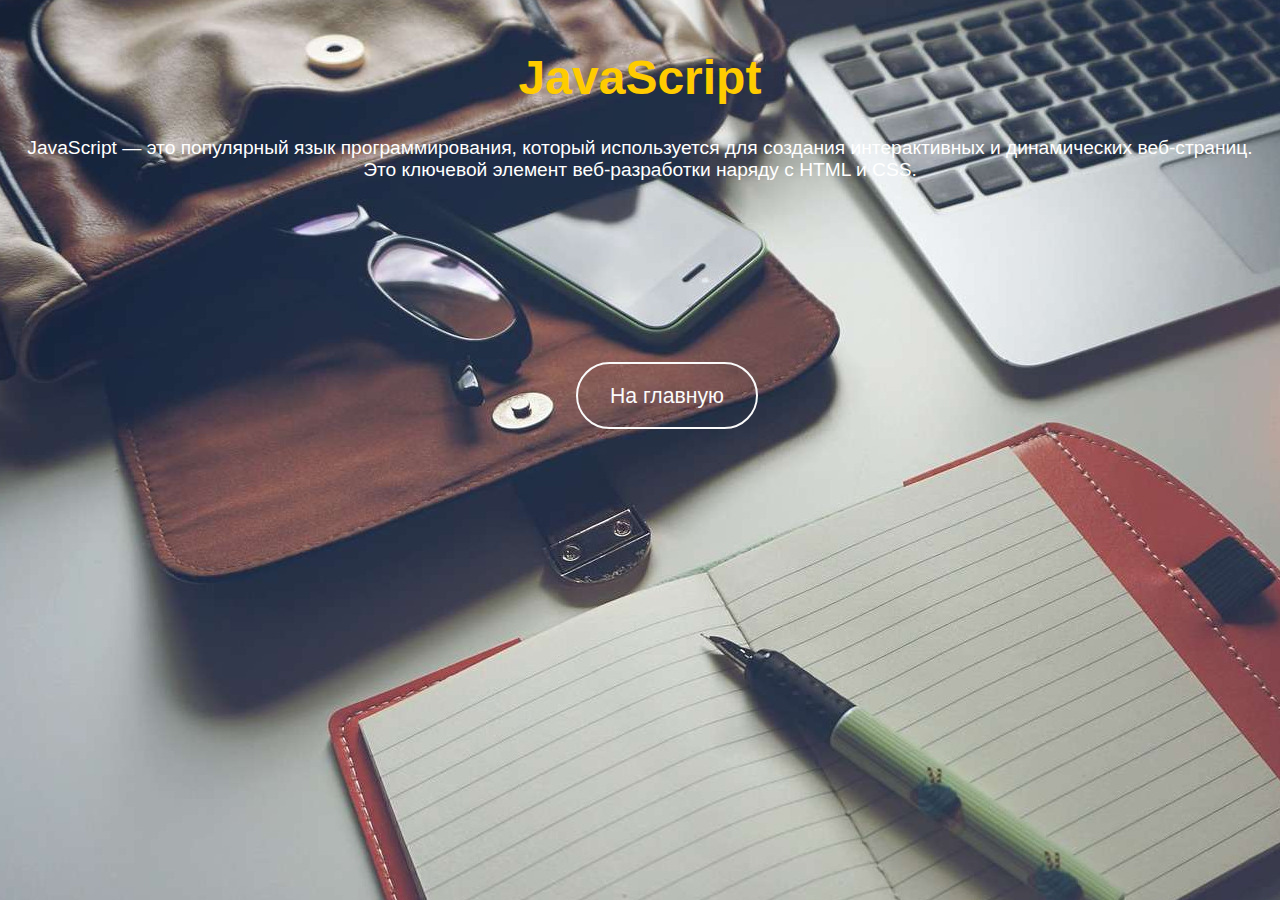
<file: Javascript.html>
<!DOCTYPE html>
<html lang="en">
<head>
    <meta charset="UTF-8">
    <meta name="viewport" content="width=device-width, initial-scale=1.0">
    <link rel="stylesheet" href="assets/css/mbr-additional-1.css">
    <title>JavaScript</title>
    <style>
        body {
            margin: 0;
            font-family: Arial, sans-serif;
            background: linear-gradient(120deg, #2b5876, #4e4376);
            color: white;
            overflow: hidden;
             background-image: url("assets/images/g6e637ab631242c9bdd6689061833-h_m4grh86y-1.jpg");/*апвапвап*/
        }

        h1 {
            text-align: center;
            font-size: 3rem;
            margin-top: 50px;
            color: #ffcc00;
            animation: glow 1.5s infinite alternate;
        }

        @keyframes glow {
            0% {
                text-shadow: 0 0 10px #ffcc00, 0 0 20px #ffcc00, 0 0 30px #ffcc00;
            }
            100% {
                text-shadow: 0 0 20px #ffe066, 0 0 30px #ffe066, 0 0 40px #ffe066;
            }
        }

        .content {
            text-align: center;
            margin-top: 20px;
        }

        p {
            font-size: 1.2rem;
            margin: 10px 20px;
            margin-bottom: 200px;
        }

        .mouse-effect {
            position: absolute;
            width: 20px;
            height: 20px;
            border-radius: 50%;
            background: rgba(255, 255, 255, 0.5);
            pointer-events: none;
            transform: translate(-50%, -50%);
            animation: fadeOut 1s forwards;
        }

        @keyframes fadeOut {
            0% {
                opacity: 1;
                transform: translate(-50%, -50%) scale(1);
            }
            100% {
                opacity: 0;
                transform: translate(-50%, -50%) scale(3);
            }
        }

    </style>
</head>
<body>
<h1>JavaScript</h1>
<div class="content">
    <p>JavaScript — это популярный язык программирования, который используется для создания интерактивных и динамических веб-страниц. Это ключевой элемент веб-разработки наряду с HTML и CSS.</p>

</div>
<div class="mbr-section-btn">
    <div contenteditable="true" style="position: absolute; left: -100000px; opacity: 0;"></div>
    <div contenteditable="true" style="position: absolute; left: -100000px; opacity: 0;"></div>
    <div contenteditable="true" style="position: absolute; left: -100000px; opacity: 0;"></div>
    <div contenteditable="true" style="position: absolute; left: -100000px; opacity: 0;"></div>
    <div contenteditable="true" style="position: absolute; left: -100000px; opacity: 0;"></div>
    <div contenteditable="true" style="position: absolute; left: -100000px; opacity: 0;"></div>
    <a class="btn btn-white-outline display-7 new_btn" href="index.htm">На главную</a></div>
<script>
    document.addEventListener('mousemove', (e) => {
        const effect = document.createElement('div');
        effect.classList.add('mouse-effect');
        effect.style.left = `${e.pageX}px`;
        effect.style.top = `${e.pageY}px`;
        document.body.appendChild(effect);

        setTimeout(() => {
            effect.remove();
        }, 1000);
    });
</script>
</body>
</html>
</file>
<file: assets/parallax/jarallax-1.css>
.jarallax {
    position: relative;
    z-index: 0;
}
.jarallax > .jarallax-img {
    position: absolute;
    object-fit: cover;
    /* support for plugin https://github.com/bfred-it/object-fit-images */
    font-family: 'object-fit: cover;';
    top: 0;
    left: 0;
    width: 100%;
    height: 100%;
    z-index: -1;
}
</file>
<file: assets/smart-cart/minicart-theme-1.css>
#PPSmartCart {
    z-index: 4000;
}

#buy-now-window h6 {
    font-size: 1.5rem;
}

#PPSmartCart .minicart-subtotal {
    right: 10px;
    left: auto !important;
}

#PPSmartCart .btn-close {
    z-index: 10;
}

#smart-cart {
    position: fixed;
    z-index: 1040;
    display: flex;
    font-size: 50px;
    padding: 12px;
    color: black;
    border-radius: 50%;
    background-color: rgba(250, 250, 250, 0.95);
}

#smart-cart svg {
    padding: 6px;
}

#smart-cart span#smart-cart-qty {
    font-style: normal;
    position: absolute;
    top: 2px;
    right: -5px;
    padding: 3px 7px;
    white-space: nowrap;
    color: #fff;
    border-radius: 10px;
    background-color: #05a;
}

#smart-cart span#smart-cart-qty:empty {
    display: none;
}

#giftcard-to-smartcart {
    border-radius: 50%;
    padding: 3px;
    position: fixed;
    z-index: 10000;
}

#smart-cart {
    cursor: pointer;
}

/*  */
#exampleModal {
    padding: 0 !important;
    height: 100%;
}

#exampleModal .item-cur {
    padding-right: 0.5rem;
}

#exampleModal .variants>*:not(:nth-last-child(1)) {
    margin-bottom: 1rem;
}

#exampleModal .old-price {
    text-decoration: line-through;
    color: #8d8d8d;
}

#exampleModal .modal-content {
    height: auto;
}

#exampleModal .modal-dialog {
    height: auto;
}

@media (max-width: 991px) {
    #exampleModal .modal-body {
        padding: 1rem;
    }

    #exampleModal .modal-dialog {
        max-width: 100%;
    }
}

@media (max-width:767px) {
    #exampleModal .btn {
        width: 100%;
    }
}

@media (min-width:992px) {
    #exampleModal .modal-body {
        padding: 2rem;
    }

    #exampleModal .modal-dialog {
        max-width: 800px;
    }
}

#exampleModal .close {
    cursor: pointer;
    width: 30px;
    height: 30px;
    position: absolute;
    top: 15px;
    right: 15px;
    font-size: 42px;
    font-weight: 400;
    line-height: 1;
    z-index: 1;
    outline: none;
    opacity: 0.3;
    transition: 0.2s;
}

#exampleModal .close:hover {
    opacity: 0.7;
}

#buy-now-window, #approve-window {
    justify-content: center;
    align-items: center;
    position: fixed;
    left: 0;
    top: 0;
    right: 0;
    bottom: 0;
}

#buy-now-window .modal-content,
#approve-window .modal-content {
    border-radius: 24px;
    background: #fff;
    padding: 16px 16px 11px;
    max-height: 580px;
    margin: 12px;
    overflow: auto;
}

#buy-now-window .btn-close {
    box-shadow: none !important;
}

#buy-now-window .smartcart-plus, #buy-now-window .smartcart-minus {
    cursor: pointer;
    display: flex;
    justify-content: center;
    align-items: center;
    width: 35px;
    height: 35px;
    border: 1px solid #ccc;
    transition: border linear 0.2s, box-shadow linear 0.2s;
    -webkit-transition: border linear 0.2s, box-shadow linear 0.2s;
    -moz-transition: border linear 0.2s, box-shadow linear 0.2s;
    user-select: none;
}

#buy-now-window .smartcart-plus {
    margin-left: -1px;
    border-top-right-radius: 50%;
    border-bottom-right-radius: 50%;
}

#buy-now-window .smartcart-minus {
    margin-right: -1px;
    border-top-left-radius: 50%;
    border-bottom-left-radius: 50%;
}

#buy-now-window .smartcart-quantity {
    z-index: 1;
    width: 35px;
    height: 35px;
    padding: 2px 4px;
    border: 1px solid #ccc;
    font-size: 1.25rem;
    text-align: right;
    transition: border linear 0.2s, box-shadow linear 0.2s;
    -webkit-transition: border linear 0.2s, box-shadow linear 0.2s;
    -moz-transition: border linear 0.2s, box-shadow linear 0.2s;
}

#buy-now-window .minicart-details-quantity {
    display: flex;
}

@media(max-width:767px) {
    #buy-now-window {
        max-width: 800px!important;
        margin:0!important;
    }

    #buy-now-window .modal-content {
        border-radius: 0px;
        background: #fff;
        padding: 0;
        max-height: 100%;
        margin: 0px;
        overflow: auto;
        width: 100% !important;
        height: 100% !important;
        display: flex;
        flex-direction: column;
        justify-content: space-between;
    }
}

@media(min-width:768px) {
    #buy-now-window {
        min-width: 590px!important;
    }
}

#buy-now-window input[type="number"] {
    -moz-appearance: textfield;
}

#buy-now-window input::-webkit-outer-spin-button,
#buy-now-window input::-webkit-inner-spin-button {
    /* display: none; <- Crashes Chrome on hover */
    -webkit-appearance: none;
    margin: 0; /* <-- Apparently some margin are still there even though it's hidden */
}
</file>
<file: assets/theme/css/style-1.css>
@charset "UTF-8";
section {
  background-color: #ffffff;
}

body {
  font-style: normal;
  line-height: 1.5;
  font-weight: 400;
  color: #232323;
  position: relative;
}

button {
  background-color: transparent;
  border-color: transparent;
}

.embla__button,
.carousel-control {
  background-color: #edefea !important;
  opacity: 0.8 !important;
  color: #464845 !important;
  border-color: #edefea !important;
}

.carousel .close,
.modalWindow .close {
  background-color: #edefea !important;
  color: #464845 !important;
  border-color: #edefea !important;
  opacity: 0.8 !important;
}

.carousel .close:hover,
.modalWindow .close:hover {
  opacity: 1 !important;
}

.carousel-indicators li {
  background-color: #edefea !important;
  border: 2px solid #464845 !important;
}

.carousel-indicators li:hover,
.carousel-indicators li:active {
  opacity: 0.8 !important;
}

.embla__button:hover,
.carousel-control:hover {
  background-color: #edefea !important;
  opacity: 1 !important;
}

.modalWindow-video-container {
  height: 80%;
}

section,
.container,
.container-fluid {
  position: relative;
  word-wrap: break-word;
}

a.mbr-iconfont:hover {
  text-decoration: none;
}

.article .lead p,
.article .lead ul,
.article .lead ol,
.article .lead pre,
.article .lead blockquote {
  margin-bottom: 0;
}

a {
  font-style: normal;
  font-weight: 400;
  cursor: pointer;
}
a, a:hover {
  text-decoration: none;
}

.mbr-section-title {
  font-style: normal;
  line-height: 1.3;
}

.mbr-section-subtitle {
  line-height: 1.3;
}

.mbr-text {
  font-style: normal;
  line-height: 1.7;
}

h1,
h2,
h3,
h4,
h5,
h6,
.display-1,
.display-2,
.display-4,
.display-5,
.display-7,
span,
p,
a {
  line-height: 1;
  word-break: break-word;
  word-wrap: break-word;
  font-weight: 400;
}

b,
strong {
  font-weight: bold;
}

input:-webkit-autofill, input:-webkit-autofill:hover, input:-webkit-autofill:focus, input:-webkit-autofill:active {
  transition-delay: 9999s;
  -webkit-transition-property: background-color, color;
  transition-property: background-color, color;
}

textarea[type=hidden] {
  display: none;
}

section {
  background-position: 50% 50%;
  background-repeat: no-repeat;
  background-size: cover;
}
section .mbr-background-video,
section .mbr-background-video-preview {
  position: absolute;
  bottom: 0;
  left: 0;
  right: 0;
  top: 0;
}

.hidden {
  visibility: hidden;
}

.mbr-z-index20 {
  z-index: 20;
}

/*! Base colors */
.mbr-white {
  color: #ffffff;
}

.mbr-black {
  color: #111111;
}

.mbr-bg-white {
  background-color: #ffffff;
}

.mbr-bg-black {
  background-color: #000000;
}

/*! Text-aligns */
.align-left {
  text-align: left;
}

.align-center {
  text-align: center;
}

.align-right {
  text-align: right;
}

/*! Font-weight  */
.mbr-light {
  font-weight: 300;
}

.mbr-regular {
  font-weight: 400;
}

.mbr-semibold {
  font-weight: 500;
}

.mbr-bold {
  font-weight: 700;
}

/*! Media  */
.media-content {
  flex-basis: 100%;
}

.media-container-row {
  display: flex;
  flex-direction: row;
  flex-wrap: wrap;
  justify-content: center;
  align-content: center;
  align-items: start;
}
.media-container-row .media-size-item {
  width: 400px;
}

.media-container-column {
  display: flex;
  flex-direction: column;
  flex-wrap: wrap;
  justify-content: center;
  align-content: center;
  align-items: stretch;
}
.media-container-column > * {
  width: 100%;
}

@media (min-width: 992px) {
  .media-container-row {
    flex-wrap: nowrap;
  }
}
figure {
  margin-bottom: 0;
  overflow: hidden;
}

figure[mbr-media-size] {
  transition: width 0.1s;
}

img,
iframe {
  display: block;
  width: 100%;
}

.card {
  background-color: transparent;
  border: none;
}

.card-box {
  width: 100%;
}

.card-img {
  text-align: center;
  flex-shrink: 0;
  -webkit-flex-shrink: 0;
}

.media {
  max-width: 100%;
  margin: 0 auto;
}

.mbr-figure {
  align-self: center;
}

.media-container > div {
  max-width: 100%;
}

.mbr-figure img,
.card-img img {
  width: 100%;
}

@media (max-width: 991px) {
  .media-size-item {
    width: auto !important;
  }
  .media {
    width: auto;
  }
  .mbr-figure {
    width: 100% !important;
  }
}
/*! Buttons */
.mbr-section-btn {
  margin-left: -0.6rem;
  margin-right: -0.6rem;
  font-size: 0;
}

.btn {
  font-weight: 600;
  border-width: 1px;
  font-style: normal;
  margin: 0.6rem 0.6rem;
  white-space: normal;
  transition: all 0.2s ease-in-out;
  display: inline-flex;
  align-items: center;
  justify-content: center;
  word-break: break-word;
}

.btn-sm {
  font-weight: 600;
  letter-spacing: 0px;
  transition: all 0.3s ease-in-out;
}

.btn-md {
  font-weight: 600;
  letter-spacing: 0px;
  transition: all 0.3s ease-in-out;
}

.btn-lg {
  font-weight: 600;
  letter-spacing: 0px;
  transition: all 0.3s ease-in-out;
}

.btn-form {
  margin: 0;
}
.btn-form:hover {
  cursor: pointer;
}

nav .mbr-section-btn {
  margin-left: 0rem;
  margin-right: 0rem;
}

/*! Btn icon margin */
.btn .mbr-iconfont,
.btn.btn-sm .mbr-iconfont {
  order: 1;
  cursor: pointer;
  margin-left: 0.5rem;
  vertical-align: sub;
}

.btn.btn-md .mbr-iconfont,
.btn.btn-md .mbr-iconfont {
  margin-left: 0.8rem;
}

.mbr-regular {
  font-weight: 400;
}

.mbr-semibold {
  font-weight: 500;
}

.mbr-bold {
  font-weight: 700;
}

[type=submit] {
  -webkit-appearance: none;
}

/*! Full-screen */
.mbr-fullscreen .mbr-overlay {
  min-height: 100vh;
}

.mbr-fullscreen {
  display: flex;
  display: -moz-flex;
  display: -ms-flex;
  display: -o-flex;
  align-items: center;
  min-height: 100vh;
  padding-top: 3rem;
  padding-bottom: 3rem;
}

/*! Map */
.map {
  height: 25rem;
  position: relative;
}
.map iframe {
  width: 100%;
  height: 100%;
}

/*! Scroll to top arrow */
.mbr-arrow-up {
  bottom: 25px;
  right: 90px;
  position: fixed;
  text-align: right;
  z-index: 5000;
  color: #ffffff;
  font-size: 22px;
}

.mbr-arrow-up a {
  background: rgba(0, 0, 0, 0.2);
  border-radius: 50%;
  color: #fff;
  display: inline-block;
  height: 60px;
  width: 60px;
  border: 2px solid #fff;
  outline-style: none !important;
  position: relative;
  text-decoration: none;
  transition: all 0.3s ease-in-out;
  cursor: pointer;
  text-align: center;
}
.mbr-arrow-up a:hover {
  background-color: rgba(0, 0, 0, 0.4);
}
.mbr-arrow-up a i {
  line-height: 60px;
}

.mbr-arrow-up-icon {
  display: block;
  color: #fff;
}

.mbr-arrow-up-icon::before {
  content: "›";
  display: inline-block;
  font-family: serif;
  font-size: 22px;
  line-height: 1;
  font-style: normal;
  position: relative;
  top: 6px;
  left: -4px;
  transform: rotate(-90deg);
}

/*! Arrow Down */
.mbr-arrow {
  position: absolute;
  bottom: 45px;
  left: 50%;
  width: 60px;
  height: 60px;
  cursor: pointer;
  background-color: rgba(80, 80, 80, 0.5);
  border-radius: 50%;
  transform: translateX(-50%);
}
@media (max-width: 767px) {
  .mbr-arrow {
    display: none;
  }
}
.mbr-arrow > a {
  display: inline-block;
  text-decoration: none;
  outline-style: none;
  animation: arrowdown 1.7s ease-in-out infinite;
  color: #ffffff;
}
.mbr-arrow > a > i {
  position: absolute;
  top: -2px;
  left: 15px;
  font-size: 2rem;
}

#scrollToTop a i::before {
  content: "";
  position: absolute;
  display: block;
  border-bottom: 2.5px solid #fff;
  border-left: 2.5px solid #fff;
  width: 27.8%;
  height: 27.8%;
  left: 50%;
  top: 51%;
  transform: translateY(-30%) translateX(-50%) rotate(135deg);
}

@keyframes arrowdown {
  0% {
    transform: translateY(0px);
  }
  50% {
    transform: translateY(-5px);
  }
  100% {
    transform: translateY(0px);
  }
}
@media (max-width: 500px) {
  .mbr-arrow-up {
    left: 0;
    right: 0;
    text-align: center;
  }
}
/*Gradients animation*/
@keyframes gradient-animation {
  from {
    background-position: 0% 100%;
    animation-timing-function: ease-in-out;
  }
  to {
    background-position: 100% 0%;
    animation-timing-function: ease-in-out;
  }
}
.bg-gradient {
  background-size: 200% 200%;
  animation: gradient-animation 5s infinite alternate;
  -webkit-animation: gradient-animation 5s infinite alternate;
}

.menu .navbar-brand {
  display: -webkit-flex;
}
.menu .navbar-brand span {
  display: flex;
  display: -webkit-flex;
}
.menu .navbar-brand .navbar-caption-wrap {
  display: -webkit-flex;
}
.menu .navbar-brand .navbar-logo img {
  display: -webkit-flex;
  width: auto;
}
@media (min-width: 768px) and (max-width: 991px) {
  .menu .navbar-toggleable-sm .navbar-nav {
    display: -ms-flexbox;
  }
}
@media (max-width: 991px) {
  .menu .navbar-collapse {
    max-height: 93.5vh;
  }
  .menu .navbar-collapse.show {
    overflow: auto;
  }
}
@media (min-width: 992px) {
  .menu .navbar-nav.nav-dropdown {
    display: -webkit-flex;
  }
  .menu .navbar-toggleable-sm .navbar-collapse {
    display: -webkit-flex !important;
  }
  .menu .collapsed .navbar-collapse {
    max-height: 93.5vh;
  }
  .menu .collapsed .navbar-collapse.show {
    overflow: auto;
  }
}
@media (max-width: 767px) {
  .menu .navbar-collapse {
    max-height: 80vh;
  }
}

.nav-link .mbr-iconfont {
  margin-right: 0.5rem;
}

.navbar {
  display: -webkit-flex;
  -webkit-flex-wrap: wrap;
  -webkit-align-items: center;
  -webkit-justify-content: space-between;
}

.navbar-collapse {
  -webkit-flex-basis: 100%;
  -webkit-flex-grow: 1;
  -webkit-align-items: center;
}

.nav-dropdown .link {
  padding: 0.667em 1.667em !important;
  margin: 0 !important;
}

.nav {
  display: -webkit-flex;
  -webkit-flex-wrap: wrap;
}

.row {
  display: -webkit-flex;
  -webkit-flex-wrap: wrap;
}

.justify-content-center {
  -webkit-justify-content: center;
}

.form-inline {
  display: -webkit-flex;
}

.card-wrapper {
  -webkit-flex: 1;
}

.carousel-control {
  z-index: 10;
  display: -webkit-flex;
}

.carousel-controls {
  display: -webkit-flex;
}

.media {
  display: -webkit-flex;
}

.form-group:focus {
  outline: none;
}

.jq-selectbox__select {
  padding: 7px 0;
  position: relative;
}

.jq-selectbox__dropdown {
  overflow: hidden;
  border-radius: 10px;
  position: absolute;
  top: 100%;
  left: 0 !important;
  width: 100% !important;
}

.jq-selectbox__trigger-arrow {
  right: 0;
  transform: translateY(-50%);
}

.jq-selectbox li {
  padding: 1.07em 0.5em;
}

input[type=range] {
  padding-left: 0 !important;
  padding-right: 0 !important;
}

.modal-dialog,
.modal-content {
  height: 100%;
}

.modal-dialog .carousel-inner {
  height: calc(100vh - 1.75rem);
}
@media (max-width: 575px) {
  .modal-dialog .carousel-inner {
    height: calc(100vh - 1rem);
  }
}

.carousel-item {
  text-align: center;
}

.carousel-item img {
  margin: auto;
}

.navbar-toggler {
  align-self: flex-start;
  padding: 0.25rem 0.75rem;
  font-size: 1.25rem;
  line-height: 1;
  background: transparent;
  border: 1px solid transparent;
  border-radius: 0.25rem;
}

.navbar-toggler:focus,
.navbar-toggler:hover {
  text-decoration: none;
  box-shadow: none;
}

.navbar-toggler-icon {
  display: inline-block;
  width: 1.5em;
  height: 1.5em;
  vertical-align: middle;
  content: "";
  background: no-repeat center center;
  background-size: 100% 100%;
}

.navbar-toggler-left {
  position: absolute;
  left: 1rem;
}

.navbar-toggler-right {
  position: absolute;
  right: 1rem;
}

.card-img {
  width: auto;
}

.menu .navbar.collapsed:not(.beta-menu) {
  flex-direction: column;
}

.carousel-item.active,
.carousel-item-next,
.carousel-item-prev {
  display: flex;
}

.note-air-layout .dropup .dropdown-menu,
.note-air-layout .navbar-fixed-bottom .dropdown .dropdown-menu {
  bottom: initial !important;
}

html,
body {
  height: auto;
  min-height: 100vh;
}

.dropup .dropdown-toggle::after {
  display: none;
}

.form-asterisk {
  font-family: initial;
  position: absolute;
  top: -2px;
  font-weight: normal;
}

.form-control-label {
  position: relative;
  cursor: pointer;
  margin-bottom: 0.357em;
  padding: 0;
}

.alert {
  color: #ffffff;
  border-radius: 0;
  border: 0;
  font-size: 1.1rem;
  line-height: 1.5;
  margin-bottom: 1.875rem;
  padding: 1.25rem;
  position: relative;
  text-align: center;
}
.alert.alert-form::after {
  background-color: inherit;
  bottom: -7px;
  content: "";
  display: block;
  height: 14px;
  left: 50%;
  margin-left: -7px;
  position: absolute;
  transform: rotate(45deg);
  width: 14px;
}

.form-control {
  background-color: #ffffff;
  background-clip: border-box;
  color: #232323;
  line-height: 1rem !important;
  height: auto;
  padding: 1.2rem 2rem;
  transition: border-color 0.25s ease 0s;
  border: 1px solid transparent !important;
  border-radius: 4px;
  box-shadow: rgba(0, 0, 0, 0.07) 0px 1px 1px 0px, rgba(0, 0, 0, 0.07) 0px 1px 3px 0px, rgba(0, 0, 0, 0.03) 0px 0px 0px 1px;
}
.form-active .form-control:invalid {
  border-color: red;
}

.row > * {
  padding-right: 1rem;
  padding-left: 1rem;
}

form .row {
  margin-left: -0.6rem;
  margin-right: -0.6rem;
}
form .row [class*=col] {
  padding-left: 0.6rem;
  padding-right: 0.6rem;
}

form .mbr-section-btn {
  padding-left: 0.6rem;
  padding-right: 0.6rem;
}

form .form-check-input {
  margin-top: 0.5;
}

textarea.form-control {
  line-height: 1.5rem !important;
}

.form-group {
  margin-bottom: 1.2rem;
}

.form-control,
form .btn {
  min-height: 48px;
}

.gdpr-block label span.textGDPR input[name=gdpr] {
  top: 7px;
}

.form-control:focus {
  box-shadow: none;
}

:focus {
  outline: none;
}

.mbr-overlay {
  background-color: #000;
  bottom: 0;
  left: 0;
  opacity: 0.5;
  position: absolute;
  right: 0;
  top: 0;
  z-index: 0;
  pointer-events: none;
}

blockquote {
  font-style: italic;
  padding: 3rem;
  font-size: 1.09rem;
  position: relative;
  border-left: 3px solid;
}

ul,
ol,
pre,
blockquote {
  margin-bottom: 2.3125rem;
}

.mt-4 {
  margin-top: 2rem !important;
}

.mb-4 {
  margin-bottom: 2rem !important;
}

.container,
.container-fluid {
  padding-left: 16px;
  padding-right: 16px;
}

.row {
  margin-left: -16px;
  margin-right: -16px;
}
.row > [class*=col] {
  padding-left: 16px;
  padding-right: 16px;
}

@media (min-width: 992px) {
  .container-fluid {
    padding-left: 32px;
    padding-right: 32px;
  }
}
@media (max-width: 991px) {
  .mbr-container {
    padding-left: 16px;
    padding-right: 16px;
  }
}
.app-video-wrapper > img {
  opacity: 1;
}

.app-video-wrapper {
  background: transparent;
}

.item {
  position: relative;
}

.dropdown-menu .dropdown-menu {
  left: 100%;
}

.dropdown-item + .dropdown-menu {
  display: none;
}

.dropdown-item:hover + .dropdown-menu,
.dropdown-menu:hover {
  display: block;
}

@media (min-aspect-ratio: 16/9) {
  .mbr-video-foreground {
    height: 300% !important;
    top: -100% !important;
  }
}
@media (max-aspect-ratio: 16/9) {
  .mbr-video-foreground {
    width: 300% !important;
    left: -100% !important;
  }
}
</file>
<file: assets/css/mbr-additional-1.css>
.btn {
  border-width: 2px;
}
img,
.card-wrap,
.card-wrapper,
.video-wrapper,
.mbr-figure iframe,
.google-map iframe,
.slide-content,
.plan,
.card,
.item-wrapper {
  border-radius: 2rem !important;
}
.video-wrapper {
  overflow: hidden;
}
body {
  background-color: #f9f7f4;
}
body {
  font-family: Brygada 1918;
}
.display-1 {
  font-family: 'Brygada 1918', sans-serif;
  font-size: 5rem;
  line-height: 1;
}
.display-1 > .mbr-iconfont {
  font-size: 6.25rem;
}
.display-2 {
  font-family: 'Brygada 1918', sans-serif;
  font-size: 4rem;
  line-height: 1;
}
.display-2 > .mbr-iconfont {
  font-size: 5rem;
}
.display-4 {
  font-family: 'Brygada 1918', sans-serif;
  font-size: 1.2rem;
  line-height: 1.5;
}
.display-4 > .mbr-iconfont {
  font-size: 1.5rem;
}
.display-5 {
  font-family: 'Brygada 1918', sans-serif;
  font-size: 2.5rem;
  line-height: 1.5;
}
.display-5 > .mbr-iconfont {
  font-size: 3.125rem;
}
.display-7 {
  font-family: 'Brygada 1918', sans-serif;
  font-size: 1.4rem;
  line-height: 1.3;
}
.display-7 > .mbr-iconfont {
  font-size: 1.75rem;
}
/* ---- Fluid typography for mobile devices ---- */
/* 1.4 - font scale ratio ( bootstrap == 1.42857 ) */
/* 100vw - current viewport width */
/* (48 - 20)  48 == 48rem == 768px, 20 == 20rem == 320px(minimal supported viewport) */
/* 0.65 - min scale variable, may vary */
@media (max-width: 992px) {
  .display-1 {
    font-size: 4rem;
  }
}
@media (max-width: 768px) {
  .display-1 {
    font-size: 3.5rem;
    font-size: calc( 2.4rem + (5 - 2.4) * ((100vw - 20rem) / (48 - 20)));
    line-height: calc( 1.1 * (2.4rem + (5 - 2.4) * ((100vw - 20rem) / (48 - 20))));
  }
  .display-2 {
    font-size: 3.2rem;
    font-size: calc( 2.05rem + (4 - 2.05) * ((100vw - 20rem) / (48 - 20)));
    line-height: calc( 1.3 * (2.05rem + (4 - 2.05) * ((100vw - 20rem) / (48 - 20))));
  }
  .display-4 {
    font-size: 0.96rem;
    font-size: calc( 1.07rem + (1.2 - 1.07) * ((100vw - 20rem) / (48 - 20)));
    line-height: calc( 1.4 * (1.07rem + (1.2 - 1.07) * ((100vw - 20rem) / (48 - 20))));
  }
  .display-5 {
    font-size: 2rem;
    font-size: calc( 1.525rem + (2.5 - 1.525) * ((100vw - 20rem) / (48 - 20)));
    line-height: calc( 1.4 * (1.525rem + (2.5 - 1.525) * ((100vw - 20rem) / (48 - 20))));
  }
  .display-7 {
    font-size: 1.12rem;
    font-size: calc( 1.14rem + (1.4 - 1.14) * ((100vw - 20rem) / (48 - 20)));
    line-height: calc( 1.4 * (1.14rem + (1.4 - 1.14) * ((100vw - 20rem) / (48 - 20))));
  }
}
@media (min-width: 992px) and (max-width: 1400px) {
  .display-1 {
    font-size: 3.5rem;
    font-size: calc( 2.4rem + (5 - 2.4) * ((100vw - 62rem) / (87 - 62)));
    line-height: calc( 1.1 * (2.4rem + (5 - 2.4) * ((100vw - 62rem) / (87 - 62))));
  }
  .display-2 {
    font-size: 3.2rem;
    font-size: calc( 2.05rem + (4 - 2.05) * ((100vw - 62rem) / (87 - 62)));
    line-height: calc( 1.3 * (2.05rem + (4 - 2.05) * ((100vw - 62rem) / (87 - 62))));
  }
  .display-4 {
    font-size: 0.96rem;
    font-size: calc( 1.07rem + (1.2 - 1.07) * ((100vw - 62rem) / (87 - 62)));
    line-height: calc( 1.4 * (1.07rem + (1.2 - 1.07) * ((100vw - 62rem) / (87 - 62))));
  }
  .display-5 {
    font-size: 2rem;
    font-size: calc( 1.525rem + (2.5 - 1.525) * ((100vw - 62rem) / (87 - 62)));
    line-height: calc( 1.4 * (1.525rem + (2.5 - 1.525) * ((100vw - 62rem) / (87 - 62))));
  }
  .display-7 {
    font-size: 1.12rem;
    font-size: calc( 1.14rem + (1.4 - 1.14) * ((100vw - 62rem) / (87 - 62)));
    line-height: calc( 1.4 * (1.14rem + (1.4 - 1.14) * ((100vw - 62rem) / (87 - 62))));
  }
}
/* Buttons */
.btn {
  padding: 1.25rem 2rem;
  border-radius: 4px;
}
@media (max-width: 767px) {
  .btn {
    padding: 0.75rem 1.5rem;
  }
}
.btn-sm {
  padding: 0.6rem 1.2rem;
  border-radius: 4px;
}
.btn-md {
  padding: 0.6rem 1.2rem;
  border-radius: 4px;
}
.btn-lg {
  padding: 1.25rem 2rem;
  border-radius: 4px;
}
.bg-primary {
  background-color: #5e503f !important;
}
.bg-success {
  background-color: #20ac6b !important;
}
.bg-info {
  background-color: #0aa3c2 !important;
}
.bg-warning {
  background-color: #cc9900 !important;
}
.bg-danger {
  background-color: #ae1e2c !important;
}
.btn-primary,
.btn-primary:active {
  background-color: #5e503f !important;
  border-color: #5e503f !important;
  color: #ffffff !important;
  box-shadow: none;
}
.btn-primary:hover,
.btn-primary:focus,
.btn-primary.focus,
.btn-primary.active {
  color: inherit;
  background-color: #7d6a53 !important;
  border-color: #7d6a53 !important;
  box-shadow: none;
}
.btn-primary.disabled,
.btn-primary:disabled {
  color: #ffffff !important;
  background-color: #7d6a53 !important;
  border-color: #7d6a53 !important;
}
.btn-secondary,
.btn-secondary:active {
  background-color: #323131 !important;
  border-color: #323131 !important;
  color: #ffffff !important;
  box-shadow: none;
}
.btn-secondary:hover,
.btn-secondary:focus,
.btn-secondary.focus,
.btn-secondary.active {
  color: inherit;
  background-color: #4c4a4a !important;
  border-color: #4c4a4a !important;
  box-shadow: none;
}
.btn-secondary.disabled,
.btn-secondary:disabled {
  color: #ffffff !important;
  background-color: #4c4a4a !important;
  border-color: #4c4a4a !important;
}
.btn-info,
.btn-info:active {
  background-color: #0aa3c2 !important;
  border-color: #0aa3c2 !important;
  color: #ffffff !important;
  box-shadow: none;
}
.btn-info:hover,
.btn-info:focus,
.btn-info.focus,
.btn-info.active {
  color: inherit;
  background-color: #0dccf3 !important;
  border-color: #0dccf3 !important;
  box-shadow: none;
}
.btn-info.disabled,
.btn-info:disabled {
  color: #ffffff !important;
  background-color: #0dccf3 !important;
  border-color: #0dccf3 !important;
}
.btn-success,
.btn-success:active {
  background-color: #20ac6b !important;
  border-color: #20ac6b !important;
  color: #ffffff !important;
  box-shadow: none;
}
.btn-success:hover,
.btn-success:focus,
.btn-success.focus,
.btn-success.active {
  color: inherit;
  background-color: #28d786 !important;
  border-color: #28d786 !important;
  box-shadow: none;
}
.btn-success.disabled,
.btn-success:disabled {
  color: #ffffff !important;
  background-color: #28d786 !important;
  border-color: #28d786 !important;
}
.btn-warning,
.btn-warning:active {
  background-color: #cc9900 !important;
  border-color: #cc9900 !important;
  color: #ffffff !important;
  box-shadow: none;
}
.btn-warning:hover,
.btn-warning:focus,
.btn-warning.focus,
.btn-warning.active {
  color: inherit;
  background-color: #ffbf00 !important;
  border-color: #ffbf00 !important;
  box-shadow: none;
}
.btn-warning.disabled,
.btn-warning:disabled {
  color: #ffffff !important;
  background-color: #ffbf00 !important;
  border-color: #ffbf00 !important;
}
.btn-danger,
.btn-danger:active {
  background-color: #ae1e2c !important;
  border-color: #ae1e2c !important;
  color: #ffffff !important;
  box-shadow: none;
}
.btn-danger:hover,
.btn-danger:focus,
.btn-danger.focus,
.btn-danger.active {
  color: inherit;
  background-color: #da2637 !important;
  border-color: #da2637 !important;
  box-shadow: none;
}
.btn-danger.disabled,
.btn-danger:disabled {
  color: #ffffff !important;
  background-color: #da2637 !important;
  border-color: #da2637 !important;
}
.btn-white,
.btn-white:active {
  background-color: #eff0ec !important;
  border-color: #eff0ec !important;
  color: #757b62 !important;
  box-shadow: none;
}
.btn-white:hover,
.btn-white:focus,
.btn-white.focus,
.btn-white.active {
  color: inherit;
  background-color: #ffffff !important;
  border-color: #ffffff !important;
  box-shadow: none;
}
.btn-white.disabled,
.btn-white:disabled {
  color: #757b62 !important;
  background-color: #ffffff !important;
  border-color: #ffffff !important;
}
.btn-black,
.btn-black:active {
  background-color: #232323 !important;
  border-color: #232323 !important;
  color: #ffffff !important;
  box-shadow: none;
}
.btn-black:hover,
.btn-black:focus,
.btn-black.focus,
.btn-black.active {
  color: inherit;
  background-color: #3d3d3d !important;
  border-color: #3d3d3d !important;
  box-shadow: none;
}
.btn-black.disabled,
.btn-black:disabled {
  color: #ffffff !important;
  background-color: #3d3d3d !important;
  border-color: #3d3d3d !important;
}
.btn-primary-outline,
.btn-primary-outline:active {
  background-color: transparent !important;
  border-color: #5e503f;
  color: #5e503f;
}
.btn-primary-outline:hover,
.btn-primary-outline:focus,
.btn-primary-outline.focus,
.btn-primary-outline.active {
  color: #2a241c !important;
  background-color: transparent !important;
  border-color: #2a241c !important;
  box-shadow: none !important;
}
.btn-primary-outline.disabled,
.btn-primary-outline:disabled {
  color: #ffffff !important;
  background-color: #5e503f !important;
  border-color: #5e503f !important;
}
.btn-secondary-outline,
.btn-secondary-outline:active {
  background-color: transparent !important;
  border-color: #323131;
  color: #323131;
}
.btn-secondary-outline:hover,
.btn-secondary-outline:focus,
.btn-secondary-outline.focus,
.btn-secondary-outline.active {
  color: #060606 !important;
  background-color: transparent !important;
  border-color: #060606 !important;
  box-shadow: none !important;
}
.btn-secondary-outline.disabled,
.btn-secondary-outline:disabled {
  color: #ffffff !important;
  background-color: #323131 !important;
  border-color: #323131 !important;
}
.btn-info-outline,
.btn-info-outline:active {
  background-color: transparent !important;
  border-color: #0aa3c2;
  color: #0aa3c2;
}
.btn-info-outline:hover,
.btn-info-outline:focus,
.btn-info-outline.focus,
.btn-info-outline.active {
  color: #065e70 !important;
  background-color: transparent !important;
  border-color: #065e70 !important;
  box-shadow: none !important;
}
.btn-info-outline.disabled,
.btn-info-outline:disabled {
  color: #ffffff !important;
  background-color: #0aa3c2 !important;
  border-color: #0aa3c2 !important;
}
.btn-success-outline,
.btn-success-outline:active {
  background-color: transparent !important;
  border-color: #20ac6b;
  color: #20ac6b;
}
.btn-success-outline:hover,
.btn-success-outline:focus,
.btn-success-outline.focus,
.btn-success-outline.active {
  color: #12633e !important;
  background-color: transparent !important;
  border-color: #12633e !important;
  box-shadow: none !important;
}
.btn-success-outline.disabled,
.btn-success-outline:disabled {
  color: #ffffff !important;
  background-color: #20ac6b !important;
  border-color: #20ac6b !important;
}
.btn-warning-outline,
.btn-warning-outline:active {
  background-color: transparent !important;
  border-color: #cc9900;
  color: #cc9900;
}
.btn-warning-outline:hover,
.btn-warning-outline:focus,
.btn-warning-outline.focus,
.btn-warning-outline.active {
  color: #755800 !important;
  background-color: transparent !important;
  border-color: #755800 !important;
  box-shadow: none !important;
}
.btn-warning-outline.disabled,
.btn-warning-outline:disabled {
  color: #ffffff !important;
  background-color: #cc9900 !important;
  border-color: #cc9900 !important;
}
.btn-danger-outline,
.btn-danger-outline:active {
  background-color: transparent !important;
  border-color: #ae1e2c;
  color: #ae1e2c;
}
.btn-danger-outline:hover,
.btn-danger-outline:focus,
.btn-danger-outline.focus,
.btn-danger-outline.active {
  color: #641119 !important;
  background-color: transparent !important;
  border-color: #641119 !important;
  box-shadow: none !important;
}
.btn-danger-outline.disabled,
.btn-danger-outline:disabled {
  color: #ffffff !important;
  background-color: #ae1e2c !important;
  border-color: #ae1e2c !important;
}
.btn-black-outline,
.btn-black-outline:active {
  background-color: transparent !important;
  border-color: #232323;
  color: #232323;
}
.btn-black-outline:hover,
.btn-black-outline:focus,
.btn-black-outline.focus,
.btn-black-outline.active {
  color: #000000 !important;
  background-color: transparent !important;
  border-color: #000000 !important;
  box-shadow: none !important;
}
.btn-black-outline.disabled,
.btn-black-outline:disabled {
  color: #ffffff !important;
  background-color: #232323 !important;
  border-color: #232323 !important;
}
.btn-white-outline,
.btn-white-outline:active {
  background-color: transparent !important;
  border-color: #fafafa;
  color: #fafafa;
}
.btn-white-outline:hover,
.btn-white-outline:focus,
.btn-white-outline.focus,
.btn-white-outline.active {
  color: #cfcfcf !important;
  background-color: transparent !important;
  border-color: #cfcfcf !important;
  box-shadow: none !important;
}
.btn-white-outline.disabled,
.btn-white-outline:disabled {
  color: #7a7a7a !important;
  background-color: #fafafa !important;
  border-color: #fafafa !important;
}
.text-primary {
  color: #5e503f !important;
}
.text-secondary {
  color: #323131 !important;
}
.text-success {
  color: #20ac6b !important;
}
.text-info {
  color: #0aa3c2 !important;
}
.text-warning {
  color: #cc9900 !important;
}
.text-danger {
  color: #ae1e2c !important;
}
.text-white {
  color: #fafafa !important;
}
.text-black {
  color: #232323 !important;
}
a.text-primary:hover,
a.text-primary:focus,
a.text-primary.active {
  color: #211c16 !important;
}
a.text-secondary:hover,
a.text-secondary:focus,
a.text-secondary.active {
  color: #000000 !important;
}
a.text-success:hover,
a.text-success:focus,
a.text-success.active {
  color: #105636 !important;
}
a.text-info:hover,
a.text-info:focus,
a.text-info.active {
  color: #055161 !important;
}
a.text-warning:hover,
a.text-warning:focus,
a.text-warning.active {
  color: #664d00 !important;
}
a.text-danger:hover,
a.text-danger:focus,
a.text-danger.active {
  color: #570f16 !important;
}
a.text-white:hover,
a.text-white:focus,
a.text-white.active {
  color: #c7c7c7 !important;
}
a.text-black:hover,
a.text-black:focus,
a.text-black.active {
  color: #000000 !important;
}
a[class*="text-"]:not(.nav-link):not(.dropdown-item):not([role]):not(.navbar-caption) {
  position: relative;
  background-image: transparent;
  background-size: 10000px 2px;
  background-repeat: no-repeat;
  background-position: 0px 1.2em;
  background-position: -10000px 1.2em;
}
a[class*="text-"]:not(.nav-link):not(.dropdown-item):not([role]):not(.navbar-caption):hover {
  transition: background-position 2s ease-in-out;
  background-image: linear-gradient(currentColor 50%, currentColor 50%);
  background-position: 0px 1.2em;
}
.nav-tabs .nav-link.active {
  color: #5e503f;
}
.nav-tabs .nav-link:not(.active) {
  color: #232323;
}
.alert-success {
  background-color: #70c770;
}
.alert-info {
  background-color: #0aa3c2;
}
.alert-warning {
  background-color: #cc9900;
}
.alert-danger {
  background-color: #ae1e2c;
}
.mbr-section-btn .btn:not(.btn-form) {
  border-radius: 100px;
}
.mbr-gallery-filter li a {
  border-radius: 100px !important;
}
.mbr-gallery-filter li.active .btn {
  background-color: #5e503f;
  border-color: #5e503f;
  color: #ffffff;
}
.mbr-gallery-filter li.active .btn:focus {
  box-shadow: none;
}
.nav-tabs .nav-link {
  border-radius: 100px !important;
}
/*������ �� �������*/
a, a:hover {
  color: #5e503f;
  text-decoration: none;
}

.new_btn{
  border-style: solid;
  margin-left: 45%;
  margin-top: 50%;
}
/*������ �� �������*/
.mbr-plan-header.bg-primary .mbr-plan-subtitle,
.mbr-plan-header.bg-primary .mbr-plan-price-desc {
  color: #a59078;
}
.mbr-plan-header.bg-success .mbr-plan-subtitle,
.mbr-plan-header.bg-success .mbr-plan-price-desc {
  color: #68e3aa;
}
.mbr-plan-header.bg-info .mbr-plan-subtitle,
.mbr-plan-header.bg-info .mbr-plan-price-desc {
  color: #55dbf6;
}
.mbr-plan-header.bg-warning .mbr-plan-subtitle,
.mbr-plan-header.bg-warning .mbr-plan-price-desc {
  color: #ffe599;
}
.mbr-plan-header.bg-danger .mbr-plan-subtitle,
.mbr-plan-header.bg-danger .mbr-plan-price-desc {
  color: #e56773;
}
/* Scroll to top button*/
.scrollToTop_wraper {
  display: none;
}
.form-control {
  font-family: 'Brygada 1918', sans-serif;
  font-size: 1.4rem;
  line-height: 1.3;
  font-weight: 400;
  border-radius: 40px !important;
}
.form-control > .mbr-iconfont {
  font-size: 1.75rem;
}
.form-control:hover,
.form-control:focus {
  box-shadow: rgba(0, 0, 0, 0.07) 0px 1px 1px 0px, rgba(0, 0, 0, 0.07) 0px 1px 3px 0px, rgba(0, 0, 0, 0.03) 0px 0px 0px 1px;
  border-color: #5e503f !important;
}
.form-control:-webkit-input-placeholder {
  font-family: 'Brygada 1918', sans-serif;
  font-size: 1.4rem;
  line-height: 1.3;
  font-weight: 400;
}
.form-control:-webkit-input-placeholder > .mbr-iconfont {
  font-size: 1.75rem;
}
blockquote {
  border-color: #5e503f;
}
/* Forms */
.mbr-form .input-group-btn .btn {
  border-radius: 100px !important;
}
.mbr-form .input-group-btn .btn:hover {
  box-shadow: 0 10px 40px 0 rgba(0, 0, 0, 0.2);
}
.mbr-form .input-group-btn button[type="submit"] {
  border-radius: 100px !important;
  padding: 1rem 3rem;
}
.mbr-form .input-group-btn button[type="submit"]:hover {
  box-shadow: 0 10px 40px 0 rgba(0, 0, 0, 0.2);
}
.jq-selectbox li:hover,
.jq-selectbox li.selected {
  background-color: #5e503f;
  color: #ffffff;
}
.jq-number__spin {
  transition: 0.25s ease;
}
.jq-number__spin:hover {
  border-color: #5e503f;
}
.jq-selectbox .jq-selectbox__trigger-arrow,
.jq-number__spin.minus:after,
.jq-number__spin.plus:after {
  transition: 0.4s;
  border-top-color: #232323;
  border-bottom-color: #232323;
}
.jq-selectbox:hover .jq-selectbox__trigger-arrow,
.jq-number__spin.minus:hover:after,
.jq-number__spin.plus:hover:after {
  border-top-color: #5e503f;
  border-bottom-color: #5e503f;
}
.xdsoft_datetimepicker .xdsoft_calendar td.xdsoft_default,
.xdsoft_datetimepicker .xdsoft_calendar td.xdsoft_current,
.xdsoft_datetimepicker .xdsoft_timepicker .xdsoft_time_box > div > div.xdsoft_current {
  color: #ffffff !important;
  background-color: #5e503f !important;
  box-shadow: none !important;
}
.xdsoft_datetimepicker .xdsoft_calendar td:hover,
.xdsoft_datetimepicker .xdsoft_timepicker .xdsoft_time_box > div > div:hover {
  color: #ffffff !important;
  background: #323131 !important;
  box-shadow: none !important;
}
.lazy-bg {
  background-image: none !important;
}
.lazy-placeholder:not(section),
.lazy-none {
  display: block;
  position: relative;
  padding-bottom: 56.25%;
  width: 100%;
  height: auto;
}
iframe.lazy-placeholder,
.lazy-placeholder:after {
  content: '';
  position: absolute;
  width: 200px;
  height: 200px;
  background: transparent no-repeat center;
  background-size: contain;
  top: 50%;
  left: 50%;
  transform: translateX(-50%) translateY(-50%);
  background-image: url("../../../data:image/svg+xml;charset=UTF-8,%3csvg width='32' height='32' viewBox='0 0 64 64' xmlns='http://www.w3.org/2000/svg' stroke='%235e503f' %3e%3cg fill='none' fill-rule='evenodd'%3e%3cg transform='translate(16 16)' stroke-width='2'%3e%3ccircle stroke-opacity='.5' cx='16' cy='16' r='16'/%3e%3cpath d='M32 16c0-9.94-8.06-16-16-16'%3e%3canimateTransform attributeName='transform' type='rotate' from='0 16 16' to='360 16 16' dur='1s' repeatCount='indefinite'/%3e%3c/path%3e%3c/g%3e%3c/g%3e%3c/svg%3e");
}
section.lazy-placeholder:after {
  opacity: 0.5;
}
body {
  overflow-x: hidden;
}
a {
  transition: color 0.6s;
}
@media (max-width: 1400px) {
  .container {
    max-width: 100%;
  }
}
@media (max-width: 1400px) and (min-width: 768px) {
  .container {
    padding-left: 32px;
    padding-right: 32px;
  }
}
@media (max-width: 1400px) and (min-width: 768px) {
  .container-fluid {
    padding-left: 32px;
    padding-right: 32px;
  }
}
@media (max-width: 767px) {
  .container-fluid {
    padding-left: 16px;
    padding-right: 16px;
  }
}
.cid-uwrlvS0mbt {
  display: flex;
  background-image: url("../images/g6e637ab631242c9bdd6689061833-h_m4grh86y-1.jpg");
}
.cid-uwrlvS0mbt .mbr-overlay {
  background-color: #000000;
  opacity: 0.5;
}
@media (min-width: 768px) {
  .cid-uwrlvS0mbt {
    align-items: flex-end;
  }
  .cid-uwrlvS0mbt .row {
    justify-content: center;
  }
  .cid-uwrlvS0mbt .content-wrap {
    padding: 1rem 3rem;
  }
}
@media (max-width: 991px) and (min-width: 768px) {
  .cid-uwrlvS0mbt .content-wrap {
    min-width: 50%;
  }
}
@media (max-width: 767px) {
  .cid-uwrlvS0mbt {
    -webkit-align-items: center;
    align-items: flex-end;
  }
  .cid-uwrlvS0mbt .mbr-row {
    -webkit-justify-content: center;
    justify-content: center;
  }
  .cid-uwrlvS0mbt .content-wrap {
    width: 100%;
  }
}
.cid-uwrlvS0mbt .mbr-section-title,
.cid-uwrlvS0mbt .mbr-section-subtitle {
  text-align: center;
}
.cid-uwrlvS0mbt .mbr-text,
.cid-uwrlvS0mbt .mbr-section-btn {
  text-align: center;
}
.cid-uwrlvS0sS7 {
  padding-top: 6rem;
  padding-bottom: 6rem;
  background-color: #ffffff;
}
.cid-uwrlvS0sS7 .item:focus,
.cid-uwrlvS0sS7 span:focus {
  outline: none;
}
.cid-uwrlvS0sS7 .item {
  cursor: pointer;
}
.cid-uwrlvS0sS7 .grid-container {
  grid-row-gap: 2rem;
}
@media (max-width: 767px) {
  .cid-uwrlvS0sS7 .grid-container {
    grid-row-gap: 1rem;
  }
}
.cid-uwrlvS0sS7 .grid-container-1,
.cid-uwrlvS0sS7 .grid-container-2 {
  gap: 0 2rem;
}
@media (max-width: 767px) {
  .cid-uwrlvS0sS7 .grid-container-1,
  .cid-uwrlvS0sS7 .grid-container-2 {
    gap: 0 1rem;
  }
}
.cid-uwrlvS0sS7 .mbr-section-title {
  color: #000000;
}
.cid-uwrlvS0sS7 .mbr-text,
.cid-uwrlvS0sS7 .mbr-section-btn {
  color: #000000;
}
.cid-uwrlvS0sS7 .content-head {
  max-width: 800px;
}
.cid-uwrlvS0sS7 .container,
.cid-uwrlvS0sS7 .container-fluid {
  overflow: hidden;
}
.cid-uwrlvS0sS7 .grid-container {
  display: grid;
  transform: translate3d(-3rem, 0, 0);
  width: 115vw;
  grid-column-gap: 1rem;
}
.cid-uwrlvS0sS7 .grid-item {
  display: flex;
  justify-content: center;
  align-items: center;
}
.cid-uwrlvS0sS7 .grid-item img {
  min-width: 30vw;
  max-width: 100%;
  max-height: 100%;
  object-fit: cover;
}
@media (max-width: 767px) {
  .cid-uwrlvS0sS7 .grid-item img {
    min-width: 35vw;
  }
}
.cid-uwrlvS0sS7 .grid-container-1,
.cid-uwrlvS0sS7 .grid-container-2 {
  display: grid;
  grid-template-columns: repeat(4, 1fr);
  grid-auto-columns: 1fr;
  grid-auto-flow: column;
}
.cid-uwrlvS0sS7 .grid-container-1 {
  align-items: flex-end;
}
.cid-uwrlvS0sS7 .grid-container-2 {
  align-items: flex-start;
}
.cid-uwrlvS2OX7 {
  background-image: url("../images/photo-1487058792275-0ad4aaf24ca7-1.jpeg");
  overflow: hidden;
}
.cid-uwrlvS2ksu .mbr-fallback-image.disabled {
  display: none;
}
.cid-uwrlvS2ksu .mbr-fallback-image {
  display: block;
  background-size: cover;
  background-position: center center;
  width: 100%;
  height: 100%;
  position: absolute;
  top: 0;
  background-image: url("../images/background1-1.jpg");
}
.cid-uwrlvS2gfh {
  padding-top: 6rem;
  padding-bottom: 6rem;
  background-color: #ffffff;
}
.cid-uwrlvS2gfh .item:focus,
.cid-uwrlvS2gfh span:focus {
  outline: none;
}
.cid-uwrlvS2gfh .container-fluid {
  padding-left: 0;
  padding-right: 0;
  overflow: hidden;
}
.cid-uwrlvS2gfh .content-head {
  max-width: 800px;
}
.cid-uwrlvS2gfh .item {
  color: #232323;
  min-height: 90px;
  font-weight: bold;
}
@media (max-width: 768px) {
  .cid-uwrlvS2gfh .item {
    min-height: 45px;
  }
}
.cid-uwrlvS3qBU {
  padding-top: 6rem;
  padding-bottom: 6rem;
  background-color: #ffffff;
}
.cid-uwrlvS3qBU .item-subtitle {
  line-height: 1.2;
  color: #232323;
  text-align: center;
}
.cid-uwrlvS3qBU img,
.cid-uwrlvS3qBU .item-img {
  width: 100%;
  height: 100%;
  height: 400px;
  object-fit: cover;
}
.cid-uwrlvS3qBU .item:focus,
.cid-uwrlvS3qBU span:focus {
  outline: none;
}
.cid-uwrlvS3qBU .item {
  margin-bottom: 2rem;
}
@media (max-width: 767px) {
  .cid-uwrlvS3qBU .item {
    margin-bottom: 1rem;
  }
}
.cid-uwrlvS3qBU .item-wrapper {
  position: relative;
  border-radius: 4px;
  height: 100%;
  display: flex;
  flex-flow: column nowrap;
}
.cid-uwrlvS3qBU .mbr-section-title {
  color: #232323;
}
.cid-uwrlvS3qBU .mbr-text,
.cid-uwrlvS3qBU .mbr-section-btn {
  color: #232323;
}
.cid-uwrlvS3qBU .item-title {
  color: #232323;
}
.cid-uwrlvS3qBU .content-head {
  max-width: 800px;
}
.cid-uwrlvS3iEQ {
  padding-top: 5rem;
  padding-bottom: 5rem;
  background-color: transparent;
}
.cid-uwrlvS3iEQ .mbr-fallback-image.disabled {
  display: none;
}
.cid-uwrlvS3iEQ .mbr-fallback-image {
  display: block;
  background-size: cover;
  background-position: center center;
  width: 100%;
  height: 100%;
  position: absolute;
  top: 0;
}
@media (max-width: 767px) {
  .cid-uwrlvS3iEQ .card-content-text {
    padding: 1.5rem 1.5rem 0 1.5rem;
  }
}
@media (min-width: 768px) {
  .cid-uwrlvS3iEQ .card-content-text {
    padding: 2.25rem 2.25rem 0 2.25rem;
  }
}
@media (min-width: 992px) {
  .cid-uwrlvS3iEQ .card-content-text {
    padding: 4rem 4rem 1rem 4rem;
  }
}
.cid-uwrlvS3iEQ .card-wrapper {
  background: #ffffff;
}
.cid-uwrlvS3iEQ .mbr-text,
.cid-uwrlvS3iEQ .mbr-section-btn {
  color: #000000;
  text-align: center;
}
.cid-uwrlvS3iEQ .card-title,
.cid-uwrlvS3iEQ .card-box {
  text-align: center;
  color: #000000;
}
.cid-uwrlvS3iEQ .mbr-text,
.cid-uwrlvS3iEQ .mbr-section-btn P {
  text-align: left;
}
.cid-uwrlvS5Rp7 {
  padding-top: 6rem;
  padding-bottom: 6rem;
  background-color: transparent;
}
.cid-uwrlvS5Rp7 .mbr-fallback-image.disabled {
  display: none;
}
.cid-uwrlvS5Rp7 .mbr-fallback-image {
  display: block;
  background-size: cover;
  background-position: center center;
  width: 100%;
  height: 100%;
  position: absolute;
  top: 0;
}
.cid-uwrlvS5Rp7 .row {
  justify-content: center;
}
.cid-uwrlvS5Rp7 .item {
  margin-bottom: 2rem;
}
@media (max-width: 767px) {
  .cid-uwrlvS5Rp7 .item {
    margin-bottom: 1rem;
  }
}
.cid-uwrlvS5Rp7 .item .item-wrapper {
  display: flex;
  flex-direction: column;
  height: 100%;
  background: #ffffff;
  padding: 2.25rem;
}
@media (min-width: 992px) and (max-width: 1200px) {
  .cid-uwrlvS5Rp7 .item .item-wrapper {
    padding: 2rem 1.5rem;
  }
}
@media (max-width: 767px) {
  .cid-uwrlvS5Rp7 .item .item-wrapper {
    padding: 2rem 1.5rem;
  }
}
.cid-uwrlvS5Rp7 .content-head {
  max-width: 800px;
}
</file>
<file: assets/css/styles_Security update.css>
/* Основные стили */
* {
    margin: 0;
    padding: 0;
    box-sizing: border-box;
    font-family: Arial, sans-serif;
}

body {
    background-color: #f4f4f4;
    color: #333;
}

.container {
    width: 80%;
    margin: 0 auto;
}
.newmargin {
    margin-top: 50px;
}

/* Стили для секции безопасности */
.security-update {
    background-color: #5e503f;
    color: white;
    padding: 10px 0;
    text-align: center;
    position: relative;
    overflow: hidden;
}

.security-update .title {
    font-size: 36px;
    font-weight: bold;
    margin-bottom: 20px;
    animation: fadeIn 2s ease-in-out;
}

.startup-article{
    background-color: white;
    padding: 50px 10px;
}
.security-update .description {
    font-size: 18px;
    margin-bottom: 40px;
    animation: slideUp 1.5s ease-in-out;
}

.security-update .read-more {
    background-color: #fff;
    color: #4CAF50;
    padding: 10px 20px;
    border-radius: 5px;
    text-decoration: none;
    font-size: 16px;
    transition: background-color 0.3s ease;
}

.security-update .read-more:hover {
    background-color: #45a049;
}

/* Стили для подробностей */
.details {
    background-color: #fff;
    padding: 40px 0;
    text-align: center;
}

.details h2 {
    font-size: 32px;
    margin-bottom: 20px;
}

.details p {
    font-size: 18px;
    color: #555;
}

/* Анимации */
@keyframes fadeIn {
    0% {
        opacity: 0;
    }
    100% {
        opacity: 1;
    }
}

@keyframes slideUp {
    0% {
        transform: translateY(50px);
        opacity: 0;
    }
    100% {
        transform: translateY(0);
        opacity: 1;
    }
}
</file>
